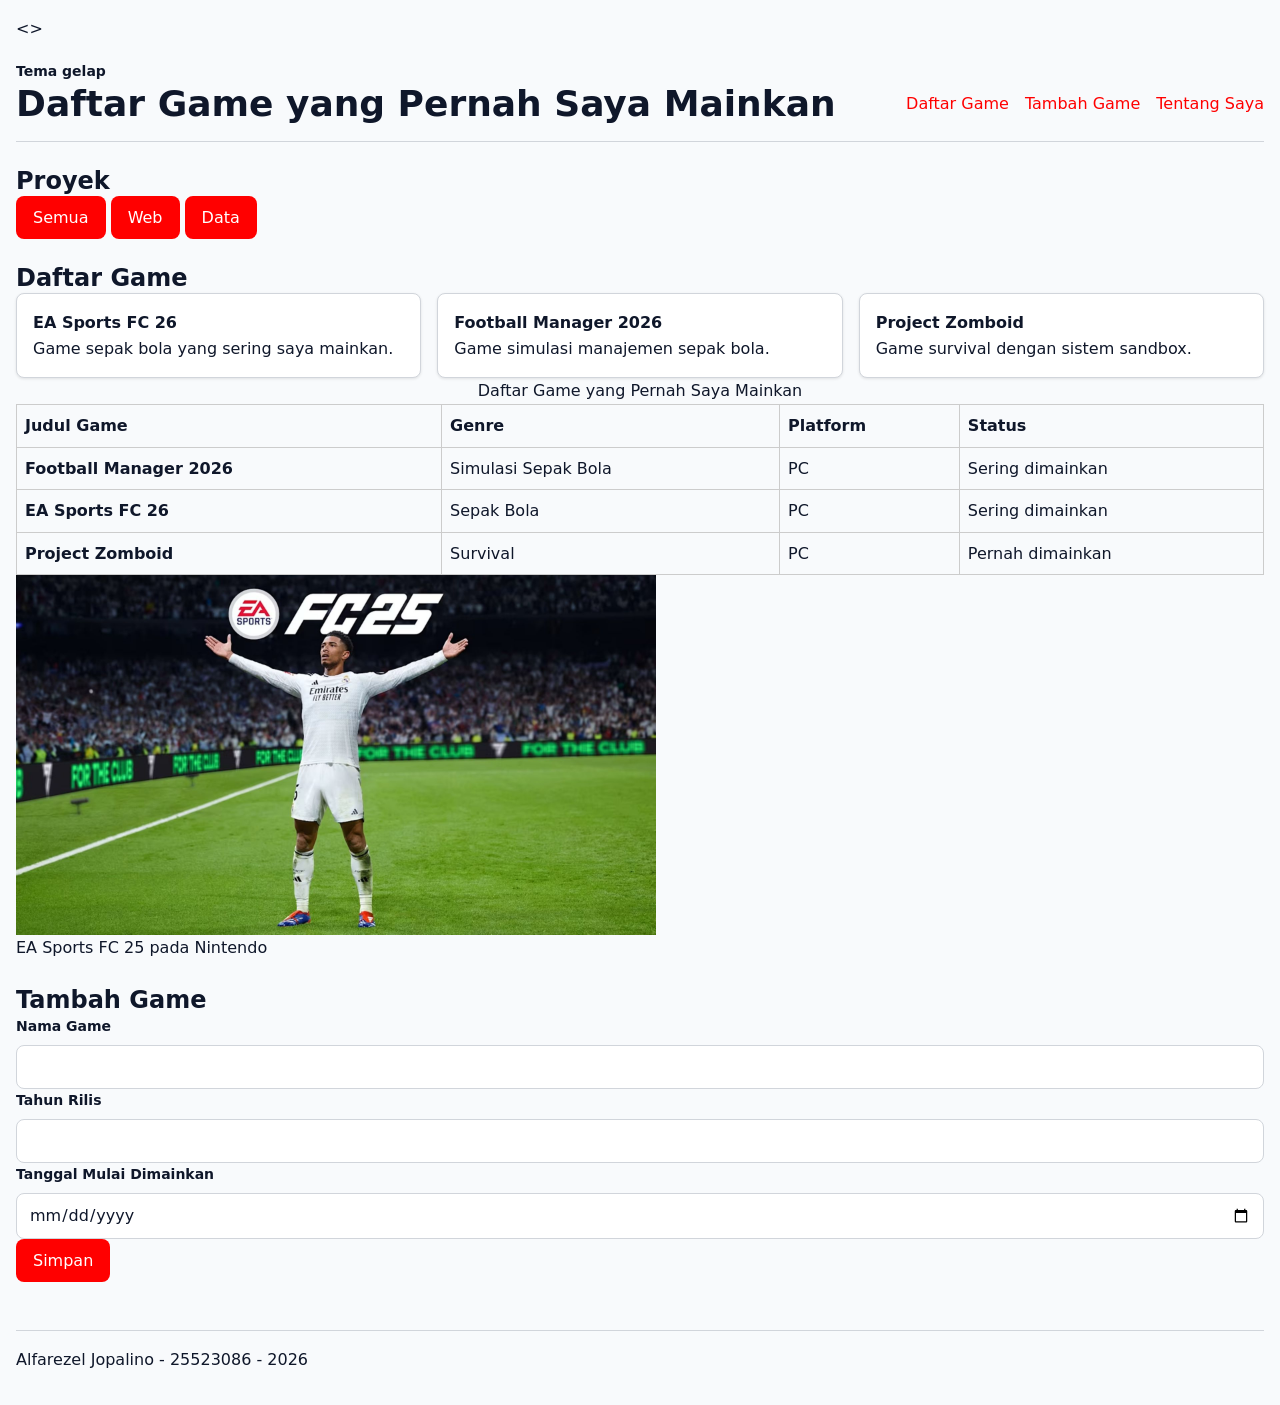
<file: worksheet-p10/profil.html>
<!DOCTYPE html>
<!--
  KERANGKA AWAL — Halaman Profil Saya
  PABW 2026/2027 · Pertemuan 3

  Cara pakai:
  1. Salin berkas ini, ganti nama menjadi profil.html
  2. Ganti setiap tulisan TODO dengan isi milik Anda SENDIRI
  3. Simpan, lalu buka di peramban (F5 untuk memuat ulang)
  4. Kerjakan berurutan mengikuti Lembar B, C, D, dan E pada worksheet

  Jangan menghapus komentar TODO sebelum bagian itu Anda kerjakan —
  komentar itu adalah daftar periksa Anda sendiri.
-->
<html lang="id">
<head>
  <meta charset="utf-8">
  <meta name="viewport" content="width=device-width, initial-scale=1.0">
  <title>Daftar Game yang Pernah Saya Mainkan</title>

    <link rel="stylesheet" href="tokens.css">
    <link rel="stylesheet" href="base.css">
    <link rel="stylesheet" href="layout.css">
    <link rel="stylesheet" href="komponen.css">
    <link rel="stylesheet" href="tema.css">
    <link rel="stylesheet" href="responsif.css">
</head>
<>

    <header>

        <input type="checkbox" id="tema" class="pengalih-tema">
        <label for="tema" class="tombol-tema">Tema gelap</label>
        
        <div class="header-baris">
            <h1>Daftar Game yang Pernah Saya Mainkan</h1>

            <nav aria-label="Navigasi utama">
                <ul>
                    <li><a href="#bagian-1">Daftar Game</a></li>
                    <li><a href="#bagian-2">Tambah Game</a></li>
                    <li><a href="#tentang-saya">Tentang Saya</a></li>
                </ul>
            </nav>
        </div>
    </header>

    <main>

        <section>
            <h2>Proyek</h2>

            <div id="filter">
                <button data-kategori="semua" class="aktif">Semua</button>
                <button data-kategori="web">Web</button>
                <button data-kategori="data">Data</button>
            </div>

            <ul id="daftar"></ul>

            <p id="pesan-kosong" hidden>
                Tidak ada proyek pada kategori itu.
            </p>
        </section>

        <section id="bagian-1">
            <h2>Daftar Game</h2>

            <div class="katalog">

                <article class="kartu sorotan">
                    <h3>EA Sports FC 26</h3>
                    <p>Game sepak bola yang sering saya mainkan.</p>
                </article>

                <article class="kartu sorotan">
                    <h3>Football Manager 2026</h3>
                    <p>Game simulasi manajemen sepak bola.</p>
                </article>

                <article class="kartu sorotan">
                    <h3>Project Zomboid</h3>
                    <p>Game survival dengan sistem sandbox.</p>
                </article>

            </div>

            <table>
                <caption>Daftar Game yang Pernah Saya Mainkan</caption>

                <thead>
                    <tr>
                        <th scope="col">Judul Game</th>
                        <th scope="col">Genre</th>
                        <th scope="col">Platform</th>
                        <th scope="col">Status</th>
                    </tr>
                </thead>

                <tbody>
                    <tr>
                        <th scope="row">Football Manager 2026</th>
                        <td>Simulasi Sepak Bola</td>
                        <td>PC</td>
                        <td>Sering dimainkan</td>
                    </tr>

                    <tr>
                        <th scope="row">EA Sports FC 26</th>
                        <td>Sepak Bola</td>
                        <td>PC</td>
                        <td>Sering dimainkan</td>
                    </tr>

                    <tr>
                        <th scope="row">Project Zomboid</th>
                        <td>Survival</td>
                        <td>PC</td>
                        <td>Pernah dimainkan</td>
                    </tr>
                </tbody>
            </table>

            <figure>
                <img
                    src="./eafc-25-nintendo-screenshots-1.jpg"
                    alt="Tampilan EA Sports FC 25 yang saya mainkan pada Nintendo"
                    width="640"
                    height="360"
                    loading="lazy">
                <figcaption>EA Sports FC 25 pada Nintendo</figcaption>
            </figure>

        </section>

        <section id="bagian-2">
            <h2>Tambah Game</h2>

            <form action="/simpan" method="post">

                    <div class="form-kolom">
                        <label for="nama-game">Nama Game</label>
                        <input type="text" id="nama-game" name="nama-game" required>
                        <p class="pesan-galat">Nama game wajib diisi.</p>
                    </div>

                    <div class="form-kolom">
                        <label for="tahun-rilis">Tahun Rilis</label>
                        <input
                            type="number"
                            id="tahun-rilis"
                            name="tahun-rilis"
                            min="2000"
                            max="2030"
                            required
                        >
                        <p class="pesan-galat">Masukkan tahun rilis antara 2000–2030.</p>
                    </div>

                    <div class="form-kolom">
                        <label for="tanggal-main">Tanggal Mulai Dimainkan</label>
                        <input
                            type="date"
                            id="tanggal-main"
                            name="tanggal-main"
                            required
                        >
                        <p class="pesan-galat">Tanggal mulai dimainkan wajib diisi.</p>
                    </div>

                    <button type="submit">Simpan</button>

            </form>
        </section>

    </main>

    <footer id="tentang-saya">
        <p>Alfarezel Jopalino - 25523086 - 2026</p>
    </footer>

    <script type="module" src="js/app.js"></script>
    <script type="module" src="js/dom.js"></script>
</body>
</html>
</file>
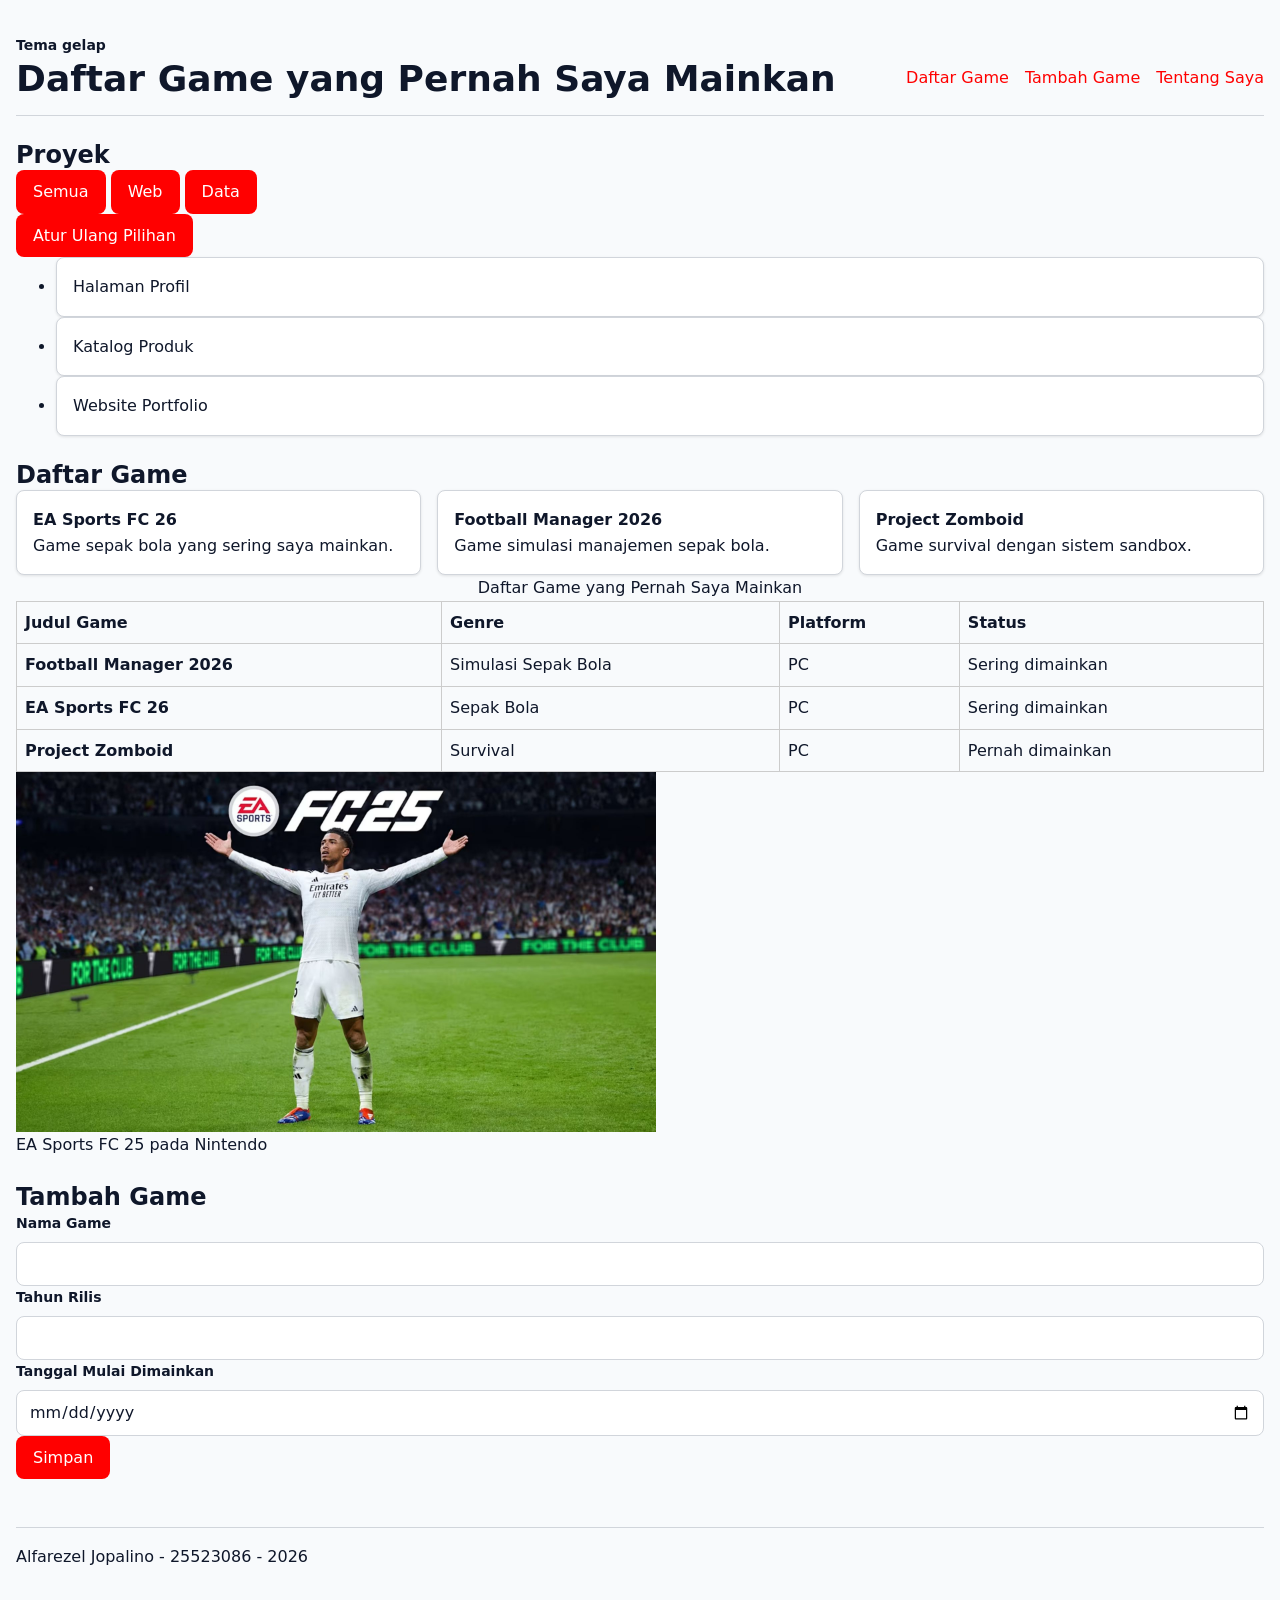
<file: worksheet-p11/profil.html>
<!DOCTYPE html>
<!--
  KERANGKA AWAL — Halaman Profil Saya
  PABW 2026/2027 · Pertemuan 3

  Cara pakai:
  1. Salin berkas ini, ganti nama menjadi profil.html
  2. Ganti setiap tulisan TODO dengan isi milik Anda SENDIRI
  3. Simpan, lalu buka di peramban (F5 untuk memuat ulang)
  4. Kerjakan berurutan mengikuti Lembar B, C, D, dan E pada worksheet

  Jangan menghapus komentar TODO sebelum bagian itu Anda kerjakan —
  komentar itu adalah daftar periksa Anda sendiri.
-->
<html lang="id">
<head>
  <meta charset="utf-8">
  <meta name="viewport" content="width=device-width, initial-scale=1.0">
  <title>Daftar Game yang Pernah Saya Mainkan</title>

    <link rel="stylesheet" href="tokens.css">
    <link rel="stylesheet" href="base.css">
    <link rel="stylesheet" href="layout.css">
    <link rel="stylesheet" href="komponen.css">
    <link rel="stylesheet" href="tema.css">
    <link rel="stylesheet" href="responsif.css">
</head>
<body>

    <header>

        <input type="checkbox" id="tema" class="pengalih-tema">
        <label for="tema" class="tombol-tema">Tema gelap</label>
        
        <div class="header-baris">
            <h1>Daftar Game yang Pernah Saya Mainkan</h1>

            <nav aria-label="Navigasi utama">
                <ul>
                    <li><a href="#bagian-1">Daftar Game</a></li>
                    <li><a href="#bagian-2">Tambah Game</a></li>
                    <li><a href="#tentang-saya">Tentang Saya</a></li>
                </ul>
            </nav>
        </div>
    </header>

    <main>

        <section>
            <h2>Proyek</h2>

            <div id="filter">
                <button data-kategori="semua" class="aktif">Semua</button>
                <button data-kategori="web">Web</button>
                <button data-kategori="data">Data</button>
            </div>

            <button id="reset-pilihan" type="button">
              Atur Ulang Pilihan
            </button>

            <ul id="daftar"></ul>

            <p id="pesan-kosong" hidden>
                Tidak ada proyek pada kategori itu.
            </p>
        </section>

        <section id="bagian-1">
            <h2>Daftar Game</h2>

            <div class="katalog">

                <article class="kartu sorotan">
                    <h3>EA Sports FC 26</h3>
                    <p>Game sepak bola yang sering saya mainkan.</p>
                </article>

                <article class="kartu sorotan">
                    <h3>Football Manager 2026</h3>
                    <p>Game simulasi manajemen sepak bola.</p>
                </article>

                <article class="kartu sorotan">
                    <h3>Project Zomboid</h3>
                    <p>Game survival dengan sistem sandbox.</p>
                </article>

            </div>

            <table>
                <caption>Daftar Game yang Pernah Saya Mainkan</caption>

                <thead>
                    <tr>
                        <th scope="col">Judul Game</th>
                        <th scope="col">Genre</th>
                        <th scope="col">Platform</th>
                        <th scope="col">Status</th>
                    </tr>
                </thead>

                <tbody>
                    <tr>
                        <th scope="row">Football Manager 2026</th>
                        <td>Simulasi Sepak Bola</td>
                        <td>PC</td>
                        <td>Sering dimainkan</td>
                    </tr>

                    <tr>
                        <th scope="row">EA Sports FC 26</th>
                        <td>Sepak Bola</td>
                        <td>PC</td>
                        <td>Sering dimainkan</td>
                    </tr>

                    <tr>
                        <th scope="row">Project Zomboid</th>
                        <td>Survival</td>
                        <td>PC</td>
                        <td>Pernah dimainkan</td>
                    </tr>
                </tbody>
            </table>

            <figure>
                <img
                    src="./eafc-25-nintendo-screenshots-1.jpg"
                    alt="Tampilan EA Sports FC 25 yang saya mainkan pada Nintendo"
                    width="640"
                    height="360"
                    loading="lazy">
                <figcaption>EA Sports FC 25 pada Nintendo</figcaption>
            </figure>

        </section>

        <section id="bagian-2">
            <h2>Tambah Game</h2>

            <form action="/simpan" method="post">

                    <div class="form-kolom">
                        <label for="nama-game">Nama Game</label>
                        <input type="text" id="nama-game" name="nama-game" required>
                        <p class="pesan-galat">Nama game wajib diisi.</p>
                    </div>

                    <div class="form-kolom">
                        <label for="tahun-rilis">Tahun Rilis</label>
                        <input
                            type="number"
                            id="tahun-rilis"
                            name="tahun-rilis"
                            min="2000"
                            max="2030"
                            required
                        >
                        <p class="pesan-galat">Masukkan tahun rilis antara 2000–2030.</p>
                    </div>

                    <div class="form-kolom">
                        <label for="tanggal-main">Tanggal Mulai Dimainkan</label>
                        <input
                            type="date"
                            id="tanggal-main"
                            name="tanggal-main"
                            required
                        >
                        <p class="pesan-galat">Tanggal mulai dimainkan wajib diisi.</p>
                    </div>

                    <button type="submit">Simpan</button>

            </form>
        </section>

    </main>

    <footer id="tentang-saya">
        <p>Alfarezel Jopalino - 25523086 - 2026</p>
    </footer>

    <script type="module" src="js/app.js"></script>
</body>
</html>
</file>
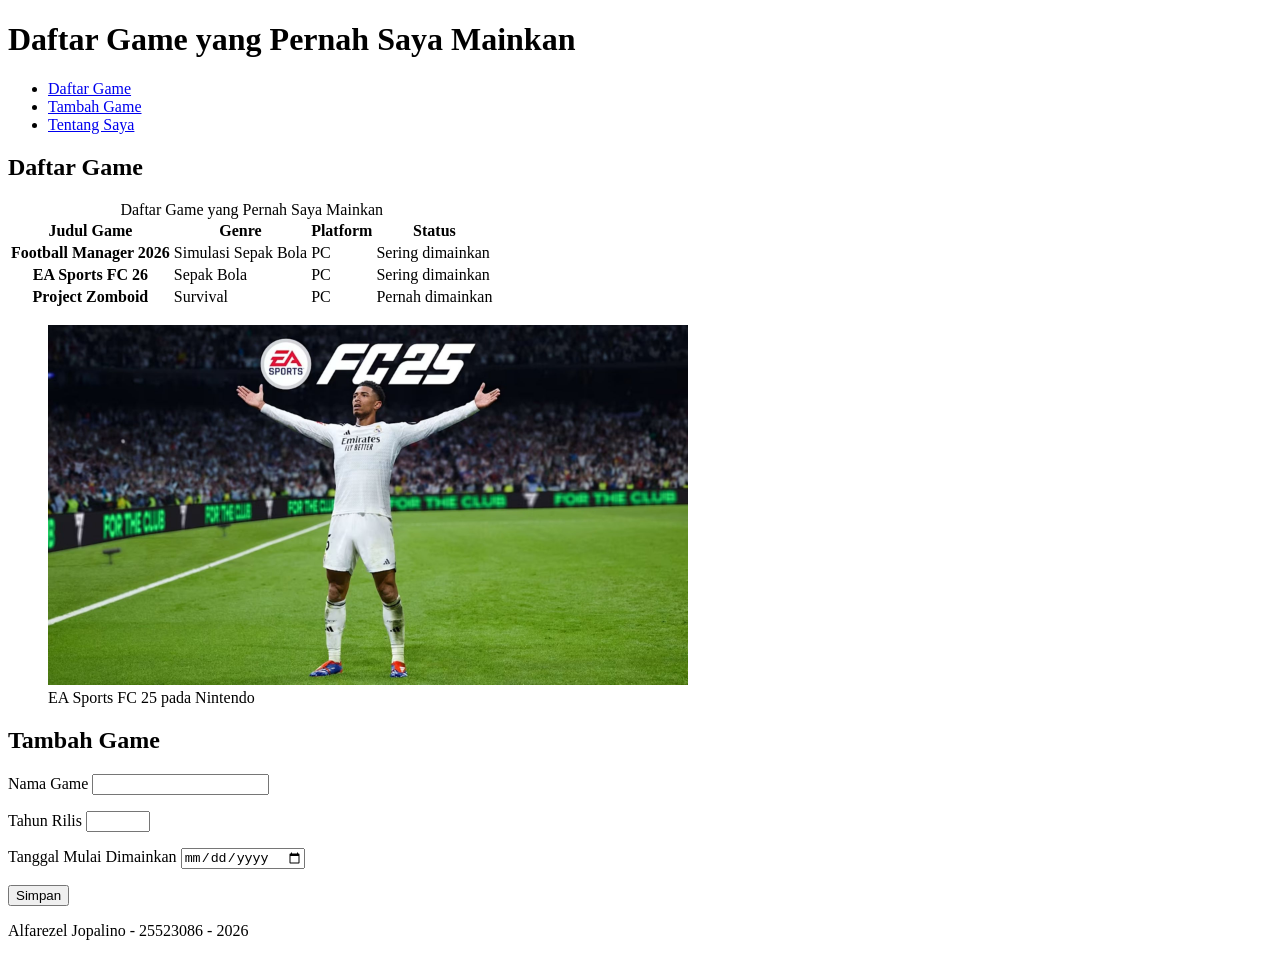
<file: worksheet-p3/profil.html>
<!DOCTYPE html>
<!--
  KERANGKA AWAL — Halaman Profil Saya
  PABW 2026/2027 · Pertemuan 3

  Cara pakai:
  1. Salin berkas ini, ganti nama menjadi profil.html
  2. Ganti setiap tulisan TODO dengan isi milik Anda SENDIRI
  3. Simpan, lalu buka di peramban (F5 untuk memuat ulang)
  4. Kerjakan berurutan mengikuti Lembar B, C, D, dan E pada worksheet

  Jangan menghapus komentar TODO sebelum bagian itu Anda kerjakan —
  komentar itu adalah daftar periksa Anda sendiri.
-->
<html lang="id">
<head>
  <meta charset="utf-8">
  <meta name="viewport" content="width=device-width, initial-scale=1.0">
  <title>Daftar Game yang Pernah Saya Mainkan</title>
</head>
<body>

    <header>
        <h1>Daftar Game yang Pernah Saya Mainkan</h1>

        <nav aria-label="Navigasi utama">
            <ul>
                <li><a href="#bagian-1">Daftar Game</a></li>
                <li><a href="#bagian-2">Tambah Game</a></li>
                <li><a href="#tentang-saya">Tentang Saya</a></li>
            </ul>
        </nav>
    </header>

    <main>

        <section id="bagian-1">
            <h2>Daftar Game</h2>

            <table>
    <caption>Daftar Game yang Pernah Saya Mainkan</caption>

    <thead>
        <tr>
            <th scope="col">Judul Game</th>
            <th scope="col">Genre</th>
            <th scope="col">Platform</th>
            <th scope="col">Status</th>
        </tr>
    </thead>

    <tbody>
        <tr>
            <th scope="row">Football Manager 2026</th>
            <td>Simulasi Sepak Bola</td>
            <td>PC</td>
            <td>Sering dimainkan</td>
        </tr>

        <tr>
            <th scope="row">EA Sports FC 26</th>
            <td>Sepak Bola</td>
            <td>PC</td>
            <td>Sering dimainkan</td>
        </tr>

        <tr>
            <th scope="row">Project Zomboid</th>
            <td>Survival</td>
            <td>PC</td>
            <td>Pernah dimainkan</td>
        </tr>
    </tbody>
</table>

<figure>
    <img
        src="./eafc-25-nintendo-screenshots-1.jpg"
        alt="Tampilan EA Sports FC 25 yang saya mainkan pada Nintendo"
        width="640"
        height="360"
        loading="lazy">
    <figcaption>EA Sports FC 25 pada Nintendo</figcaption>
</figure>

</section>

        <section id="bagian-2">
            <h2>Tambah Game</h2>

            <form action="/simpan" method="post">

            <p>
                <label for="nama-game">Nama Game</label>
                <input type="text" id="nama-game" name="nama-game" required>
            </p>

            <p>
                <label for="tahun-rilis">Tahun Rilis</label>
                <input type="number" id="tahun-rilis" name="tahun-rilis"
                        min="2000" max="2030" required>
            </p>

            <p>
                <label for="tanggal-main">Tanggal Mulai Dimainkan</label>
                <input type="date" id="tanggal-main" name="tanggal-main" required>
            </p>

            <button type="submit">Simpan</button>

        </form>
    </section>

    </main>

    <footer id="tentang-saya">
        <p>Alfarezel Jopalino - 25523086 - 2026</p>
    </footer>

</body>
</html>
</file>
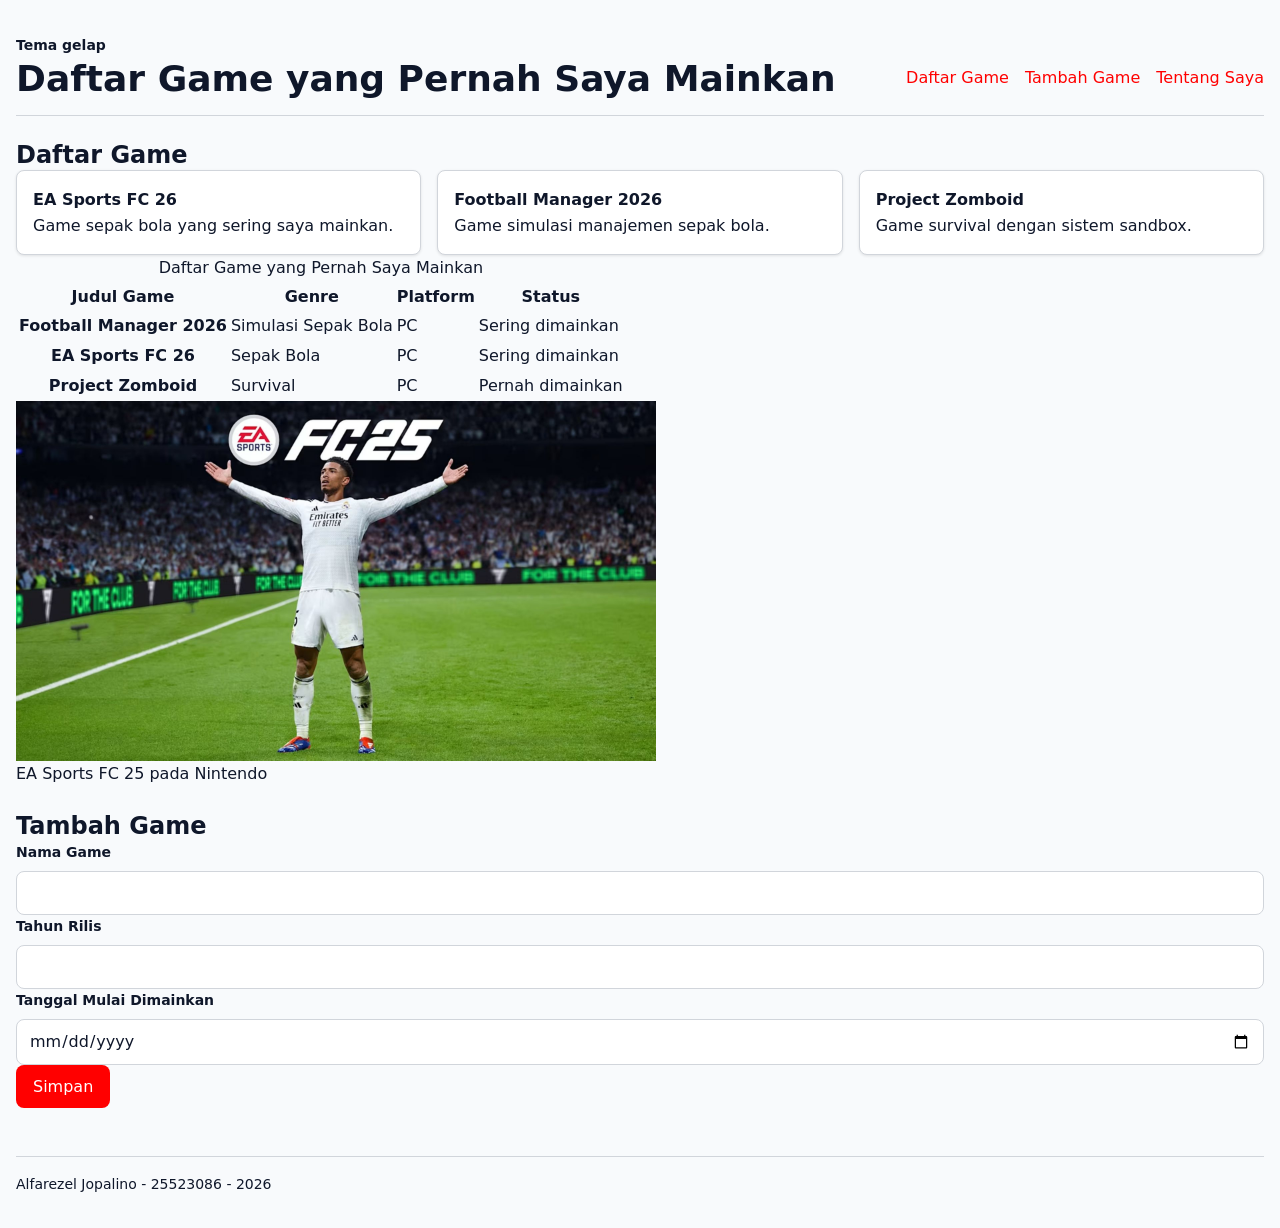
<file: worksheet-p4/profil.html>
<!DOCTYPE html>
<!--
  KERANGKA AWAL — Halaman Profil Saya
  PABW 2026/2027 · Pertemuan 3

  Cara pakai:
  1. Salin berkas ini, ganti nama menjadi profil.html
  2. Ganti setiap tulisan TODO dengan isi milik Anda SENDIRI
  3. Simpan, lalu buka di peramban (F5 untuk memuat ulang)
  4. Kerjakan berurutan mengikuti Lembar B, C, D, dan E pada worksheet

  Jangan menghapus komentar TODO sebelum bagian itu Anda kerjakan —
  komentar itu adalah daftar periksa Anda sendiri.
-->
<html lang="id">
<head>
  <meta charset="utf-8">
  <meta name="viewport" content="width=device-width, initial-scale=1.0">
  <title>Daftar Game yang Pernah Saya Mainkan</title>

    <link rel="stylesheet" href="tokens.css">
    <link rel="stylesheet" href="base.css">
    <link rel="stylesheet" href="layout.css">
    <link rel="stylesheet" href="komponen.css">
    <link rel="stylesheet" href="tema.css">
</head>
<body>

    <header>

        <input type="checkbox" id="tema" class="pengalih-tema">
        <label for="tema" class="tombol-tema">Tema gelap</label>
        
        <div class="header-baris">
            <h1>Daftar Game yang Pernah Saya Mainkan</h1>

            <nav aria-label="Navigasi utama">
                <ul>
                    <li><a href="#bagian-1">Daftar Game</a></li>
                    <li><a href="#bagian-2">Tambah Game</a></li>
                    <li><a href="#tentang-saya">Tentang Saya</a></li>
                </ul>
            </nav>
        </div>
    </header>

    <main>

        <section id="bagian-1">
            <h2>Daftar Game</h2>

            <div class="katalog">

                <article class="kartu">
                    <h3>EA Sports FC 26</h3>
                    <p>Game sepak bola yang sering saya mainkan.</p>
                </article>

                <article class="kartu">
                    <h3>Football Manager 2026</h3>
                    <p>Game simulasi manajemen sepak bola.</p>
                </article>

                <article class="kartu">
                    <h3>Project Zomboid</h3>
                    <p>Game survival dengan sistem sandbox.</p>
                </article>

            </div>

            <table>
                <caption>Daftar Game yang Pernah Saya Mainkan</caption>

                <thead>
                    <tr>
                        <th scope="col">Judul Game</th>
                        <th scope="col">Genre</th>
                        <th scope="col">Platform</th>
                        <th scope="col">Status</th>
                    </tr>
                </thead>

                <tbody>
                    <tr>
                        <th scope="row">Football Manager 2026</th>
                        <td>Simulasi Sepak Bola</td>
                        <td>PC</td>
                        <td>Sering dimainkan</td>
                    </tr>

                    <tr>
                        <th scope="row">EA Sports FC 26</th>
                        <td>Sepak Bola</td>
                        <td>PC</td>
                        <td>Sering dimainkan</td>
                    </tr>

                    <tr>
                        <th scope="row">Project Zomboid</th>
                        <td>Survival</td>
                        <td>PC</td>
                        <td>Pernah dimainkan</td>
                    </tr>
                </tbody>
            </table>

            <figure>
                <img
                    src="./eafc-25-nintendo-screenshots-1.jpg"
                    alt="Tampilan EA Sports FC 25 yang saya mainkan pada Nintendo"
                    width="640"
                    height="360"
                    loading="lazy">
                <figcaption>EA Sports FC 25 pada Nintendo</figcaption>
            </figure>

        </section>

        <section id="bagian-2">
            <h2>Tambah Game</h2>

            <form action="/simpan" method="post">

                    <div class="form-kolom">
                        <label for="nama-game">Nama Game</label>
                        <input type="text" id="nama-game" name="nama-game" required>
                        <p class="pesan-galat">Nama game wajib diisi.</p>
                    </div>

                    <div class="form-kolom">
                        <label for="tahun-rilis">Tahun Rilis</label>
                        <input
                            type="number"
                            id="tahun-rilis"
                            name="tahun-rilis"
                            min="2000"
                             max="2030"
                            required
                        >
                        <p class="pesan-galat">Masukkan tahun rilis antara 2000–2030.</p>
                    </div>

                    <div class="form-kolom">
                        <label for="tanggal-main">Tanggal Mulai Dimainkan</label>
                        <input
                            type="date"
                            id="tanggal-main"
                            name="tanggal-main"
                            required
                        >
                        <p class="pesan-galat">Tanggal mulai dimainkan wajib diisi.</p>
                    </div>

                    <button type="submit">Simpan</button>

            </form>
        </section>

    </main>

    <footer id="tentang-saya">
        <p>Alfarezel Jopalino - 25523086 - 2026</p>
    </footer>

</body>
</html>
</file>
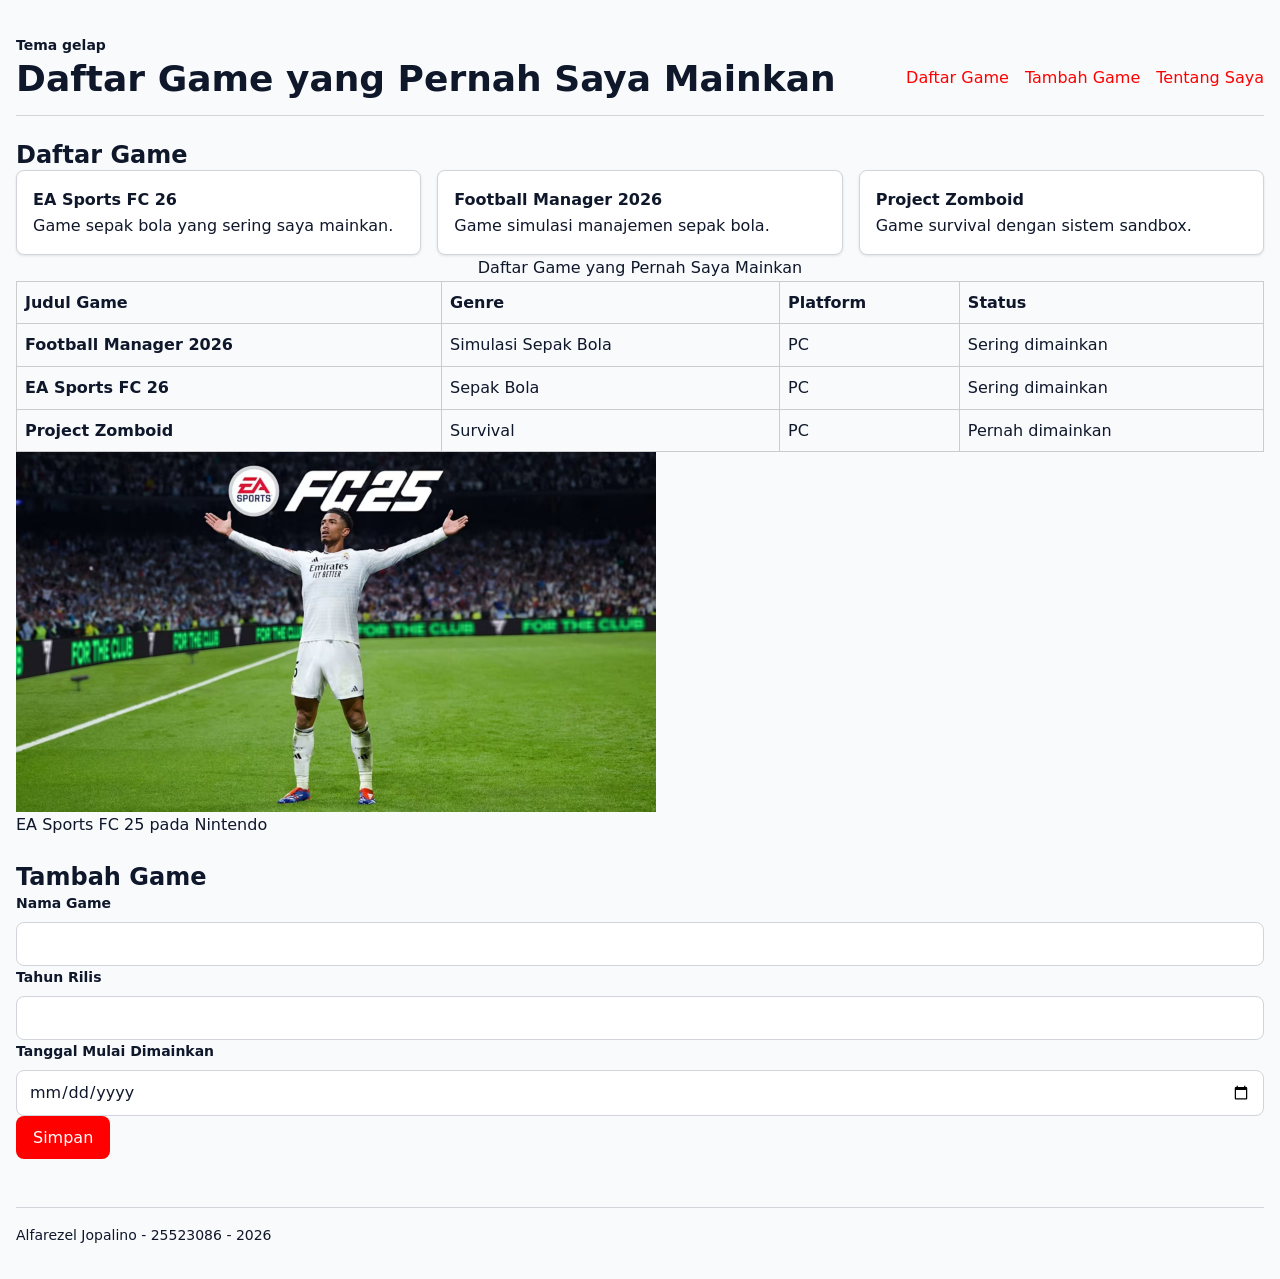
<file: worksheet-p5/profil.html>
<!DOCTYPE html>
<!--
  KERANGKA AWAL — Halaman Profil Saya
  PABW 2026/2027 · Pertemuan 3

  Cara pakai:
  1. Salin berkas ini, ganti nama menjadi profil.html
  2. Ganti setiap tulisan TODO dengan isi milik Anda SENDIRI
  3. Simpan, lalu buka di peramban (F5 untuk memuat ulang)
  4. Kerjakan berurutan mengikuti Lembar B, C, D, dan E pada worksheet

  Jangan menghapus komentar TODO sebelum bagian itu Anda kerjakan —
  komentar itu adalah daftar periksa Anda sendiri.
-->
<html lang="id">
<head>
  <meta charset="utf-8">
  <meta name="viewport" content="width=device-width, initial-scale=1.0">
  <title>Daftar Game yang Pernah Saya Mainkan</title>

    <link rel="stylesheet" href="tokens.css">
    <link rel="stylesheet" href="base.css">
    <link rel="stylesheet" href="layout.css">
    <link rel="stylesheet" href="komponen.css">
    <link rel="stylesheet" href="tema.css">
</head>
<body>

    <header>

        <input type="checkbox" id="tema" class="pengalih-tema">
        <label for="tema" class="tombol-tema">Tema gelap</label>
        
        <div class="header-baris">
            <h1>Daftar Game yang Pernah Saya Mainkan</h1>

            <nav aria-label="Navigasi utama">
                <ul>
                    <li><a href="#bagian-1">Daftar Game</a></li>
                    <li><a href="#bagian-2">Tambah Game</a></li>
                    <li><a href="#tentang-saya">Tentang Saya</a></li>
                </ul>
            </nav>
        </div>
    </header>

    <main>

        <section id="bagian-1">
            <h2>Daftar Game</h2>

            <div class="katalog">

                <article class="kartu sorotan">
                    <h3>EA Sports FC 26</h3>
                    <p>Game sepak bola yang sering saya mainkan.</p>
                </article>

                <article class="kartu sorotan">
                    <h3>Football Manager 2026</h3>
                    <p>Game simulasi manajemen sepak bola.</p>
                </article>

                <article class="kartu sorotan">
                    <h3>Project Zomboid</h3>
                    <p>Game survival dengan sistem sandbox.</p>
                </article>

            </div>

            <table>
                <caption>Daftar Game yang Pernah Saya Mainkan</caption>

                <thead>
                    <tr>
                        <th scope="col">Judul Game</th>
                        <th scope="col">Genre</th>
                        <th scope="col">Platform</th>
                        <th scope="col">Status</th>
                    </tr>
                </thead>

                <tbody>
                    <tr>
                        <th scope="row">Football Manager 2026</th>
                        <td>Simulasi Sepak Bola</td>
                        <td>PC</td>
                        <td>Sering dimainkan</td>
                    </tr>

                    <tr>
                        <th scope="row">EA Sports FC 26</th>
                        <td>Sepak Bola</td>
                        <td>PC</td>
                        <td>Sering dimainkan</td>
                    </tr>

                    <tr>
                        <th scope="row">Project Zomboid</th>
                        <td>Survival</td>
                        <td>PC</td>
                        <td>Pernah dimainkan</td>
                    </tr>
                </tbody>
            </table>

            <figure>
                <img
                    src="./eafc-25-nintendo-screenshots-1.jpg"
                    alt="Tampilan EA Sports FC 25 yang saya mainkan pada Nintendo"
                    width="640"
                    height="360"
                    loading="lazy">
                <figcaption>EA Sports FC 25 pada Nintendo</figcaption>
            </figure>

        </section>

        <section id="bagian-2">
            <h2>Tambah Game</h2>

            <form action="/simpan" method="post">

                    <div class="form-kolom">
                        <label for="nama-game">Nama Game</label>
                        <input type="text" id="nama-game" name="nama-game" required>
                        <p class="pesan-galat">Nama game wajib diisi.</p>
                    </div>

                    <div class="form-kolom">
                        <label for="tahun-rilis">Tahun Rilis</label>
                        <input
                            type="number"
                            id="tahun-rilis"
                            name="tahun-rilis"
                            min="2000"
                             max="2030"
                            required
                        >
                        <p class="pesan-galat">Masukkan tahun rilis antara 2000–2030.</p>
                    </div>

                    <div class="form-kolom">
                        <label for="tanggal-main">Tanggal Mulai Dimainkan</label>
                        <input
                            type="date"
                            id="tanggal-main"
                            name="tanggal-main"
                            required
                        >
                        <p class="pesan-galat">Tanggal mulai dimainkan wajib diisi.</p>
                    </div>

                    <button type="submit">Simpan</button>

            </form>
        </section>

    </main>

    <footer id="tentang-saya">
        <p>Alfarezel Jopalino - 25523086 - 2026</p>
    </footer>

</body>
</html>
</file>
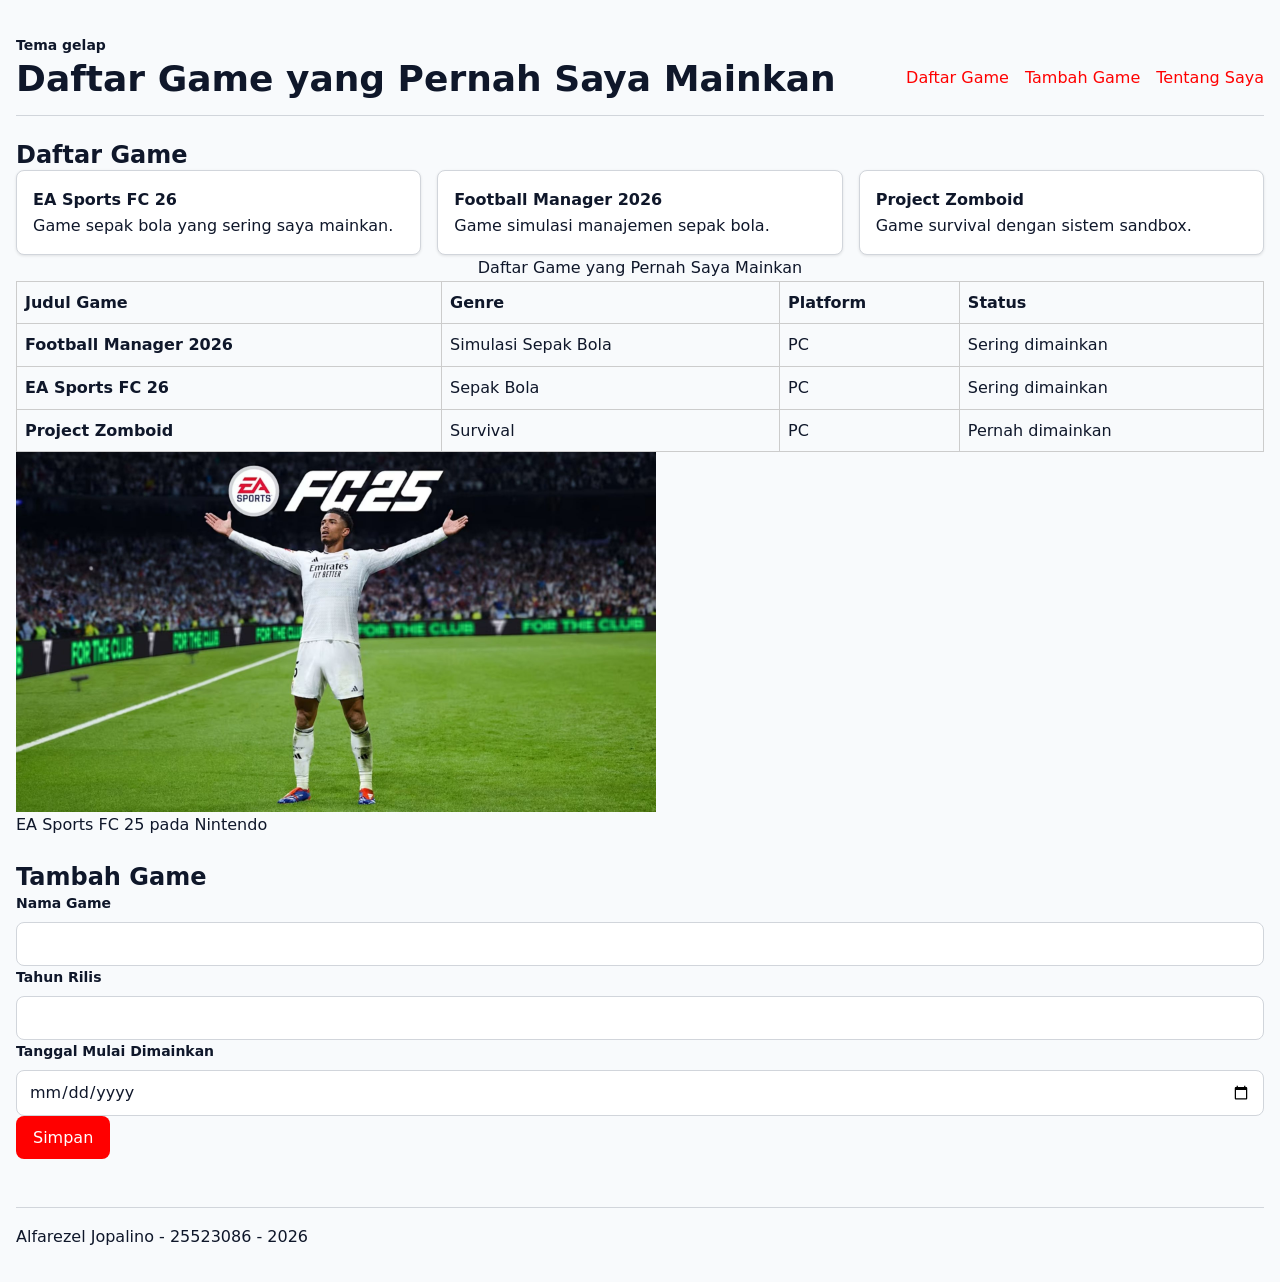
<file: worksheet-p6/profil.html>
<!DOCTYPE html>
<!--
  KERANGKA AWAL — Halaman Profil Saya
  PABW 2026/2027 · Pertemuan 3

  Cara pakai:
  1. Salin berkas ini, ganti nama menjadi profil.html
  2. Ganti setiap tulisan TODO dengan isi milik Anda SENDIRI
  3. Simpan, lalu buka di peramban (F5 untuk memuat ulang)
  4. Kerjakan berurutan mengikuti Lembar B, C, D, dan E pada worksheet

  Jangan menghapus komentar TODO sebelum bagian itu Anda kerjakan —
  komentar itu adalah daftar periksa Anda sendiri.
-->
<html lang="id">
<head>
  <meta charset="utf-8">
  <meta name="viewport" content="width=device-width, initial-scale=1.0">
  <title>Daftar Game yang Pernah Saya Mainkan</title>

    <link rel="stylesheet" href="tokens.css">
    <link rel="stylesheet" href="base.css">
    <link rel="stylesheet" href="layout.css">
    <link rel="stylesheet" href="komponen.css">
    <link rel="stylesheet" href="tema.css">
    <link rel="stylesheet" href="responsif.css">
</head>
<body>

    <header>

        <input type="checkbox" id="tema" class="pengalih-tema">
        <label for="tema" class="tombol-tema">Tema gelap</label>
        
        <div class="header-baris">
            <h1>Daftar Game yang Pernah Saya Mainkan</h1>

            <nav aria-label="Navigasi utama">
                <ul>
                    <li><a href="#bagian-1">Daftar Game</a></li>
                    <li><a href="#bagian-2">Tambah Game</a></li>
                    <li><a href="#tentang-saya">Tentang Saya</a></li>
                </ul>
            </nav>
        </div>
    </header>

    <main>

        <section id="bagian-1">
            <h2>Daftar Game</h2>

            <div class="katalog">

                <article class="kartu sorotan">
                    <h3>EA Sports FC 26</h3>
                    <p>Game sepak bola yang sering saya mainkan.</p>
                </article>

                <article class="kartu sorotan">
                    <h3>Football Manager 2026</h3>
                    <p>Game simulasi manajemen sepak bola.</p>
                </article>

                <article class="kartu sorotan">
                    <h3>Project Zomboid</h3>
                    <p>Game survival dengan sistem sandbox.</p>
                </article>

            </div>

            <table>
                <caption>Daftar Game yang Pernah Saya Mainkan</caption>

                <thead>
                    <tr>
                        <th scope="col">Judul Game</th>
                        <th scope="col">Genre</th>
                        <th scope="col">Platform</th>
                        <th scope="col">Status</th>
                    </tr>
                </thead>

                <tbody>
                    <tr>
                        <th scope="row">Football Manager 2026</th>
                        <td>Simulasi Sepak Bola</td>
                        <td>PC</td>
                        <td>Sering dimainkan</td>
                    </tr>

                    <tr>
                        <th scope="row">EA Sports FC 26</th>
                        <td>Sepak Bola</td>
                        <td>PC</td>
                        <td>Sering dimainkan</td>
                    </tr>

                    <tr>
                        <th scope="row">Project Zomboid</th>
                        <td>Survival</td>
                        <td>PC</td>
                        <td>Pernah dimainkan</td>
                    </tr>
                </tbody>
            </table>

            <figure>
                <img
                    src="./eafc-25-nintendo-screenshots-1.jpg"
                    alt="Tampilan EA Sports FC 25 yang saya mainkan pada Nintendo"
                    width="640"
                    height="360"
                    loading="lazy">
                <figcaption>EA Sports FC 25 pada Nintendo</figcaption>
            </figure>

        </section>

        <section id="bagian-2">
            <h2>Tambah Game</h2>

            <form action="/simpan" method="post">

                    <div class="form-kolom">
                        <label for="nama-game">Nama Game</label>
                        <input type="text" id="nama-game" name="nama-game" required>
                        <p class="pesan-galat">Nama game wajib diisi.</p>
                    </div>

                    <div class="form-kolom">
                        <label for="tahun-rilis">Tahun Rilis</label>
                        <input
                            type="number"
                            id="tahun-rilis"
                            name="tahun-rilis"
                            min="2000"
                             max="2030"
                            required
                        >
                        <p class="pesan-galat">Masukkan tahun rilis antara 2000–2030.</p>
                    </div>

                    <div class="form-kolom">
                        <label for="tanggal-main">Tanggal Mulai Dimainkan</label>
                        <input
                            type="date"
                            id="tanggal-main"
                            name="tanggal-main"
                            required
                        >
                        <p class="pesan-galat">Tanggal mulai dimainkan wajib diisi.</p>
                    </div>

                    <button type="submit">Simpan</button>

            </form>
        </section>

    </main>

    <footer id="tentang-saya">
        <p>Alfarezel Jopalino - 25523086 - 2026</p>
    </footer>

</body>
</html>
</file>
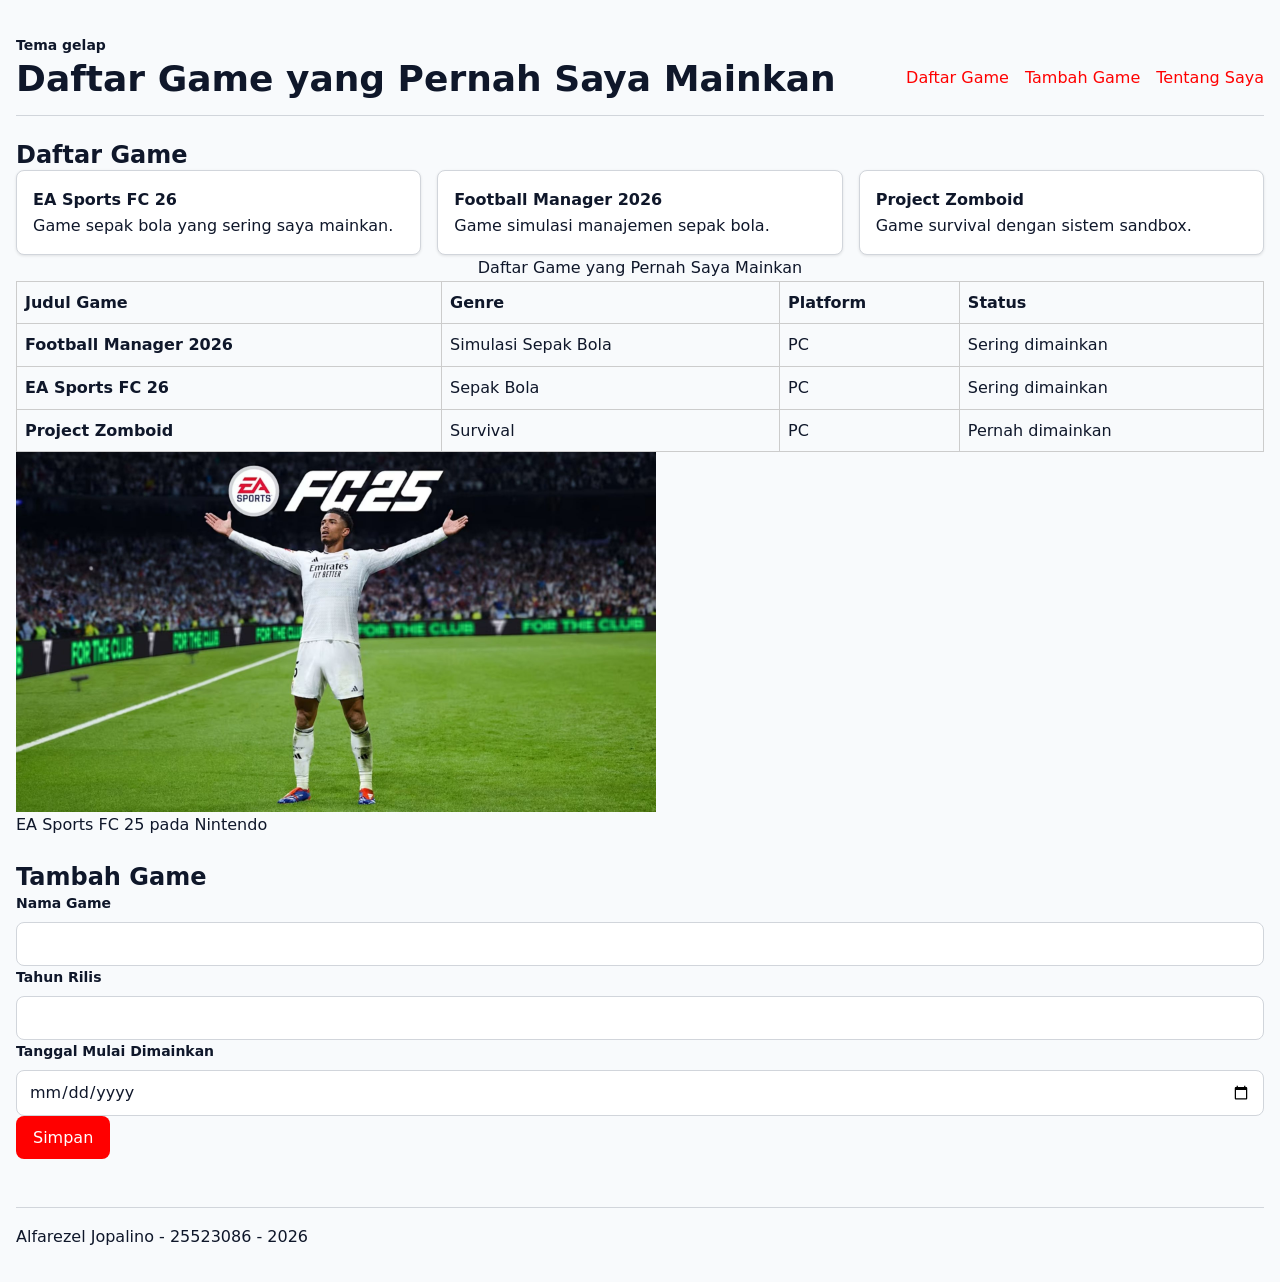
<file: worksheet-p8/profil.html>
<!DOCTYPE html>
<!--
  KERANGKA AWAL — Halaman Profil Saya
  PABW 2026/2027 · Pertemuan 3

  Cara pakai:
  1. Salin berkas ini, ganti nama menjadi profil.html
  2. Ganti setiap tulisan TODO dengan isi milik Anda SENDIRI
  3. Simpan, lalu buka di peramban (F5 untuk memuat ulang)
  4. Kerjakan berurutan mengikuti Lembar B, C, D, dan E pada worksheet

  Jangan menghapus komentar TODO sebelum bagian itu Anda kerjakan —
  komentar itu adalah daftar periksa Anda sendiri.
-->
<html lang="id">
<head>
  <meta charset="utf-8">
  <meta name="viewport" content="width=device-width, initial-scale=1.0">
  <title>Daftar Game yang Pernah Saya Mainkan</title>

    <link rel="stylesheet" href="tokens.css">
    <link rel="stylesheet" href="base.css">
    <link rel="stylesheet" href="layout.css">
    <link rel="stylesheet" href="komponen.css">
    <link rel="stylesheet" href="tema.css">
    <link rel="stylesheet" href="responsif.css">
</head>
<body>

    <header>

        <input type="checkbox" id="tema" class="pengalih-tema">
        <label for="tema" class="tombol-tema">Tema gelap</label>
        
        <div class="header-baris">
            <h1>Daftar Game yang Pernah Saya Mainkan</h1>

            <nav aria-label="Navigasi utama">
                <ul>
                    <li><a href="#bagian-1">Daftar Game</a></li>
                    <li><a href="#bagian-2">Tambah Game</a></li>
                    <li><a href="#tentang-saya">Tentang Saya</a></li>
                </ul>
            </nav>
        </div>
    </header>

    <main>

        <section id="bagian-1">
            <h2>Daftar Game</h2>

            <div class="katalog">

                <article class="kartu sorotan">
                    <h3>EA Sports FC 26</h3>
                    <p>Game sepak bola yang sering saya mainkan.</p>
                </article>

                <article class="kartu sorotan">
                    <h3>Football Manager 2026</h3>
                    <p>Game simulasi manajemen sepak bola.</p>
                </article>

                <article class="kartu sorotan">
                    <h3>Project Zomboid</h3>
                    <p>Game survival dengan sistem sandbox.</p>
                </article>

            </div>

            <table>
                <caption>Daftar Game yang Pernah Saya Mainkan</caption>

                <thead>
                    <tr>
                        <th scope="col">Judul Game</th>
                        <th scope="col">Genre</th>
                        <th scope="col">Platform</th>
                        <th scope="col">Status</th>
                    </tr>
                </thead>

                <tbody>
                    <tr>
                        <th scope="row">Football Manager 2026</th>
                        <td>Simulasi Sepak Bola</td>
                        <td>PC</td>
                        <td>Sering dimainkan</td>
                    </tr>

                    <tr>
                        <th scope="row">EA Sports FC 26</th>
                        <td>Sepak Bola</td>
                        <td>PC</td>
                        <td>Sering dimainkan</td>
                    </tr>

                    <tr>
                        <th scope="row">Project Zomboid</th>
                        <td>Survival</td>
                        <td>PC</td>
                        <td>Pernah dimainkan</td>
                    </tr>
                </tbody>
            </table>

            <figure>
                <img
                    src="./eafc-25-nintendo-screenshots-1.jpg"
                    alt="Tampilan EA Sports FC 25 yang saya mainkan pada Nintendo"
                    width="640"
                    height="360"
                    loading="lazy">
                <figcaption>EA Sports FC 25 pada Nintendo</figcaption>
            </figure>

        </section>

        <section id="bagian-2">
            <h2>Tambah Game</h2>

            <form action="/simpan" method="post">

                    <div class="form-kolom">
                        <label for="nama-game">Nama Game</label>
                        <input type="text" id="nama-game" name="nama-game" required>
                        <p class="pesan-galat">Nama game wajib diisi.</p>
                    </div>

                    <div class="form-kolom">
                        <label for="tahun-rilis">Tahun Rilis</label>
                        <input
                            type="number"
                            id="tahun-rilis"
                            name="tahun-rilis"
                            min="2000"
                             max="2030"
                            required
                        >
                        <p class="pesan-galat">Masukkan tahun rilis antara 2000–2030.</p>
                    </div>

                    <div class="form-kolom">
                        <label for="tanggal-main">Tanggal Mulai Dimainkan</label>
                        <input
                            type="date"
                            id="tanggal-main"
                            name="tanggal-main"
                            required
                        >
                        <p class="pesan-galat">Tanggal mulai dimainkan wajib diisi.</p>
                    </div>

                    <button type="submit">Simpan</button>

            </form>
        </section>

    </main>

    <footer id="tentang-saya">
        <p>Alfarezel Jopalino - 25523086 - 2026</p>
    </footer>

    <script type="module" src="js/app.js"></script>
</body>
</html>
</file>
<file: worksheet-p10/tokens.css>
/* LAPIS 1 — primitif */
:root {
  --blue-700: #FF0000;
  --blue-500: #2563EB;

  --gray-50: #F8FAFC;
  --gray-900: #0F172A;

  --space-1: 0.25rem;
  --space-2: 0.5rem;
  --space-3: 0.75rem;
  --space-4: 1rem;
  --space-6: 1.5rem;

  --radius-md: 0.5rem;
  --radius-full: 999px;

  --shadow-1: 0 1px 3px rgba(0, 0, 0, 0.1);

  --text-sm: 0.875rem;
  --text-md: 1rem;
  --text-xl: 1.5rem;
  --text-3xl: 2.25rem;
}

/* LAPIS 2 — semantik */
:root {
  --color-bg: var(--gray-50);
  --color-fg: var(--gray-900);
  --color-surface: #FFFFFF;
  --color-border: #D1D5DB;
  --color-primary: var(--blue-700);
  --color-danger: #B00020;
  --color-focus: var(--blue-500);

  --card-pad: var(--space-4);
  --section-gap: var(--space-6);
}
</file>
<file: worksheet-p10/base.css>
*,
*::before,
*::after {
    box-sizing: border-box;
}

* {
    margin: 0;
}

img {
    max-width: 100%;
    height: auto;
    display: block;
}

html {
    font-size: 100%;
}

body {
    font-family: system-ui, "Segoe UI", Roboto, sans-serif;
    font-size: var(--text-md);
    line-height: 1.6;
    color: var(--color-fg);
    background: var(--color-bg);
    padding: var(--space-4);
}

h1 {
    font-size: var(--text-3xl);
    line-height: 1.15;
}

h2 {
    font-size: var(--text-xl);
    line-height: 1.25;
}

h3 {
    font-size: var(--text-md);
}

main p {
    max-width: 60ch;
}
</file>
<file: worksheet-p10/layout.css>
header {
    padding-block: var(--space-4);
    border-bottom: 1px solid var(--color-border);
}

.header-baris {
    display: flex;
    align-items: center;
    justify-content: space-between;
    gap: var(--space-4);
    flex-wrap: wrap;
}

nav ul {
    display: flex;
    gap: var(--space-4);
    list-style: none;
    padding: 0;
}

nav a {
    color: var(--color-primary);
    text-decoration: none;
}

nav a:hover {
    text-decoration: underline;
}

main {
    display: flex;
    flex-direction: column;
    gap: var(--section-gap);
    padding-block: var(--space-6);
}

.katalog {
    display: flex;
    flex-wrap: wrap;
    gap: var(--space-4);
}

.kartu {
    flex: 1 1 16rem;
    background: var(--color-surface);
    border: 1px solid var(--color-border);
    border-radius: var(--radius-md);
    box-shadow: var(--shadow-1);
    padding: var(--card-pad);
}

footer {
    margin-top: var(--space-6);
    padding-block: var(--space-4);
    border-top: 1px solid var(--color-border);
    color: var(--color-fg);
    font-size: var(--text-sm);
}

.page {
  display: grid;
  grid-template-rows: auto 1fr auto;
  min-height: 100dvh;
}

.navbar {
  display: flex;
  gap: var(--space-4);
  align-items: center;
}

.isi {
  display: grid;
  grid-template-columns: 16rem 1fr;
  gap: var(--space-6);
}
</file>
<file: worksheet-p10/komponen.css>
.form-kolom {
    display: flex;
    flex-direction: column;
    gap: var(--space-2);
}

label {
    font-size: var(--text-sm);
    font-weight: 600;
}

input,
select,
textarea {
    font: inherit;
    padding: var(--space-2) var(--space-3);
    border: 1px solid var(--color-border);
    border-radius: var(--radius-md);
    background: var(--color-surface);
    color: var(--color-fg);
}

button {
    font: inherit;
    padding: var(--space-2) var(--space-4);
    border: 1px solid transparent;
    border-radius: var(--radius-md);
    background: var(--color-primary);
    color: var(--color-surface);
    cursor: pointer;
}

/* Fokus hanya terlihat ketika menggunakan keyboard */
:focus-visible {
    outline: 2px solid var(--color-focus);
    outline-offset: 2px;
}

/* Jangan menandai input sebelum pengguna berinteraksi */
input:user-invalid,
select:user-invalid,
textarea:user-invalid {
    border-color: var(--color-danger);
    border-width: 2px;
}

.pesan-galat {
    display: none;
    color: var(--color-danger);
    font-size: var(--text-sm);
}

.form-kolom:has(input:user-invalid) .pesan-galat,
.form-kolom:has(select:user-invalid) .pesan-galat,
.form-kolom:has(textarea:user-invalid) .pesan-galat {
    display: block;
}

table {
  width: 100%;
  border-collapse: collapse;
}

th,
td {
  border: 1px solid #ccc;
  padding: var(--space-2);
  text-align: left;
}

.galeri {
    .sorotan {
        grid-column: span 2;
    }
    
    .papan {
        grid-row: span 2;
    }

  display: grid;
  grid-template-columns: repeat(auto-fit, minmax(16rem, 1fr));
  gap: var(--space-4);

  display: grid;
  align-content: start;
  min-height: 14rem;
}

.kartu__kaki {
  display: flex;
  align-items: center;
  justify-content: space-between;
  gap: var(--space-2);
}

.isi {
  display: grid;
  grid-template-columns: 16rem 1fr;
  grid-template-areas:
    "sisi utama"
    "sisi bawah";
  gap: var(--space-6);
}

.sisi {
  grid-area: sisi;
}

.utama {
  grid-area: utama;
}

.bawah {
  grid-area: bawah;
}

.kartu__isi {
  min-width: 0;
}

.kartu__judul {
  overflow-wrap: anywhere;
}

.kartu {
  min-width: 0;
}
</file>
<file: worksheet-p10/tema.css>
/* Ikut pengaturan sistem: lapisan semantik saja yang diganti */
@media (prefers-color-scheme: dark) {
  :root {
    --color-bg: #0F172A;
    --color-fg: #E2E8F0;
    --color-surface: #1E293B;
    --color-border: #334155;
    --color-primary: #7DA9F7;
    --color-danger: #FF8A8A;
    --color-focus: #FFC000;
    --shadow-1: 0 1px 3px rgba(0, 0, 0, 0.45);
  }
}

.pengalih-tema {
  position: absolute;
  opacity: 0;
  pointer-events: none;
}

:root:has(#tema:checked) {
  --color-bg: #0F172A;
  --color-fg: #E2E8F0;
  --color-surface: #1E293B;
  --color-border: #334155;
  --color-primary: #7DA9F7;
  --color-danger: #FF8A8A;
  --color-focus: #FFC000;
}
</file>
<file: worksheet-p10/responsif.css>
/* dasar: berlaku di semua lebar */
.content {
  display: grid;
  grid-template-columns: 1fr;
  gap: var(--space-4);
}

.grid {
  display: grid;
  grid-template-columns: 1fr;
  gap: var(--space-4);
}

/* tablet: galeri dua kolom */
@media (min-width: 48rem) {
  .grid {
    grid-template-columns: repeat(2, 1fr);
  }
}

/* desktop: sidebar bersanding dengan konten */
@media (min-width: 60rem) {
  .content {
    grid-template-columns: 16rem 1fr;
  }

  .grid {
    grid-template-columns: repeat(3, 1fr);
  }
}

/* gambar tidak melebihi wadah */
img {
  max-width: 100%;
  height: auto;
}

/* tabel lebar dapat digulir sendiri */
.table-wrap {
  overflow-x: auto;
}

/* teks mengikuti ukuran huruf pengguna */
p {
  font-size: 1rem;
  line-height: 1.6;
}
</file>
<file: worksheet-p11/tokens.css>
/* LAPIS 1 — primitif */
:root {
  --blue-700: #FF0000;
  --blue-500: #2563EB;

  --gray-50: #F8FAFC;
  --gray-900: #0F172A;

  --space-1: 0.25rem;
  --space-2: 0.5rem;
  --space-3: 0.75rem;
  --space-4: 1rem;
  --space-6: 1.5rem;

  --radius-md: 0.5rem;
  --radius-full: 999px;

  --shadow-1: 0 1px 3px rgba(0, 0, 0, 0.1);

  --text-sm: 0.875rem;
  --text-md: 1rem;
  --text-xl: 1.5rem;
  --text-3xl: 2.25rem;
}

/* LAPIS 2 — semantik */
:root {
  --color-bg: var(--gray-50);
  --color-fg: var(--gray-900);
  --color-surface: #FFFFFF;
  --color-border: #D1D5DB;
  --color-primary: var(--blue-700);
  --color-danger: #B00020;
  --color-focus: var(--blue-500);

  --card-pad: var(--space-4);
  --section-gap: var(--space-6);
}
</file>
<file: worksheet-p11/base.css>
*,
*::before,
*::after {
    box-sizing: border-box;
}

* {
    margin: 0;
}

img {
    max-width: 100%;
    height: auto;
    display: block;
}

html {
    font-size: 100%;
}

body {
    font-family: system-ui, "Segoe UI", Roboto, sans-serif;
    font-size: var(--text-md);
    line-height: 1.6;
    color: var(--color-fg);
    background: var(--color-bg);
    padding: var(--space-4);
}

h1 {
    font-size: var(--text-3xl);
    line-height: 1.15;
}

h2 {
    font-size: var(--text-xl);
    line-height: 1.25;
}

h3 {
    font-size: var(--text-md);
}

main p {
    max-width: 60ch;
}
</file>
<file: worksheet-p11/layout.css>
header {
    padding-block: var(--space-4);
    border-bottom: 1px solid var(--color-border);
}

.header-baris {
    display: flex;
    align-items: center;
    justify-content: space-between;
    gap: var(--space-4);
    flex-wrap: wrap;
}

nav ul {
    display: flex;
    gap: var(--space-4);
    list-style: none;
    padding: 0;
}

nav a {
    color: var(--color-primary);
    text-decoration: none;
}

nav a:hover {
    text-decoration: underline;
}

main {
    display: flex;
    flex-direction: column;
    gap: var(--section-gap);
    padding-block: var(--space-6);
}

.katalog {
    display: flex;
    flex-wrap: wrap;
    gap: var(--space-4);
}

.kartu {
    flex: 1 1 16rem;
    background: var(--color-surface);
    border: 1px solid var(--color-border);
    border-radius: var(--radius-md);
    box-shadow: var(--shadow-1);
    padding: var(--card-pad);
}

footer {
    margin-top: var(--space-6);
    padding-block: var(--space-4);
    border-top: 1px solid var(--color-border);
    color: var(--color-fg);
    font-size: var(--text-sm);
}

.page {
  display: grid;
  grid-template-rows: auto 1fr auto;
  min-height: 100dvh;
}

.navbar {
  display: flex;
  gap: var(--space-4);
  align-items: center;
}

.isi {
  display: grid;
  grid-template-columns: 16rem 1fr;
  gap: var(--space-6);
}
</file>
<file: worksheet-p11/komponen.css>
.form-kolom {
    display: flex;
    flex-direction: column;
    gap: var(--space-2);
}

label {
    font-size: var(--text-sm);
    font-weight: 600;
}

input,
select,
textarea {
    font: inherit;
    padding: var(--space-2) var(--space-3);
    border: 1px solid var(--color-border);
    border-radius: var(--radius-md);
    background: var(--color-surface);
    color: var(--color-fg);
}

button {
    font: inherit;
    padding: var(--space-2) var(--space-4);
    border: 1px solid transparent;
    border-radius: var(--radius-md);
    background: var(--color-primary);
    color: var(--color-surface);
    cursor: pointer;
}

/* Fokus hanya terlihat ketika menggunakan keyboard */
:focus-visible {
    outline: 2px solid var(--color-focus);
    outline-offset: 2px;
}

/* Jangan menandai input sebelum pengguna berinteraksi */
input:user-invalid,
select:user-invalid,
textarea:user-invalid {
    border-color: var(--color-danger);
    border-width: 2px;
}

.pesan-galat {
    display: none;
    color: var(--color-danger);
    font-size: var(--text-sm);
}

.form-kolom:has(input:user-invalid) .pesan-galat,
.form-kolom:has(select:user-invalid) .pesan-galat,
.form-kolom:has(textarea:user-invalid) .pesan-galat {
    display: block;
}

table {
  width: 100%;
  border-collapse: collapse;
}

th,
td {
  border: 1px solid #ccc;
  padding: var(--space-2);
  text-align: left;
}

.galeri {
    .sorotan {
        grid-column: span 2;
    }
    
    .papan {
        grid-row: span 2;
    }

  display: grid;
  grid-template-columns: repeat(auto-fit, minmax(16rem, 1fr));
  gap: var(--space-4);

  display: grid;
  align-content: start;
  min-height: 14rem;
}

.kartu__kaki {
  display: flex;
  align-items: center;
  justify-content: space-between;
  gap: var(--space-2);
}

.isi {
  display: grid;
  grid-template-columns: 16rem 1fr;
  grid-template-areas:
    "sisi utama"
    "sisi bawah";
  gap: var(--space-6);
}

.sisi {
  grid-area: sisi;
}

.utama {
  grid-area: utama;
}

.bawah {
  grid-area: bawah;
}

.kartu__isi {
  min-width: 0;
}

.kartu__judul {
  overflow-wrap: anywhere;
}

.kartu {
  min-width: 0;
}
</file>
<file: worksheet-p11/tema.css>
/* Ikut pengaturan sistem: lapisan semantik saja yang diganti */
@media (prefers-color-scheme: dark) {
  :root {
    --color-bg: #0F172A;
    --color-fg: #E2E8F0;
    --color-surface: #1E293B;
    --color-border: #334155;
    --color-primary: #7DA9F7;
    --color-danger: #FF8A8A;
    --color-focus: #FFC000;
    --shadow-1: 0 1px 3px rgba(0, 0, 0, 0.45);
  }
}

.pengalih-tema {
  position: absolute;
  opacity: 0;
  pointer-events: none;
}

:root:has(#tema:checked) {
  --color-bg: #0F172A;
  --color-fg: #E2E8F0;
  --color-surface: #1E293B;
  --color-border: #334155;
  --color-primary: #7DA9F7;
  --color-danger: #FF8A8A;
  --color-focus: #FFC000;
}
</file>
<file: worksheet-p11/responsif.css>
/* dasar: berlaku di semua lebar */
.content {
  display: grid;
  grid-template-columns: 1fr;
  gap: var(--space-4);
}

.grid {
  display: grid;
  grid-template-columns: 1fr;
  gap: var(--space-4);
}

/* tablet: galeri dua kolom */
@media (min-width: 48rem) {
  .grid {
    grid-template-columns: repeat(2, 1fr);
  }
}

/* desktop: sidebar bersanding dengan konten */
@media (min-width: 60rem) {
  .content {
    grid-template-columns: 16rem 1fr;
  }

  .grid {
    grid-template-columns: repeat(3, 1fr);
  }
}

/* gambar tidak melebihi wadah */
img {
  max-width: 100%;
  height: auto;
}

/* tabel lebar dapat digulir sendiri */
.table-wrap {
  overflow-x: auto;
}

/* teks mengikuti ukuran huruf pengguna */
p {
  font-size: 1rem;
  line-height: 1.6;
}
</file>
<file: worksheet-p4/tokens.css>
/* LAPIS 1 — primitif */
:root {
  --blue-700: #FF0000;
  --blue-500: #2563EB;

  --gray-50: #F8FAFC;
  --gray-900: #0F172A;

  --space-1: 0.25rem;
  --space-2: 0.5rem;
  --space-3: 0.75rem;
  --space-4: 1rem;
  --space-6: 1.5rem;

  --radius-md: 0.5rem;
  --radius-full: 999px;

  --shadow-1: 0 1px 3px rgba(0, 0, 0, 0.1);

  --text-sm: 0.875rem;
  --text-md: 1rem;
  --text-xl: 1.5rem;
  --text-3xl: 2.25rem;
}

/* LAPIS 2 — semantik */
:root {
  --color-bg: var(--gray-50);
  --color-fg: var(--gray-900);
  --color-surface: #FFFFFF;
  --color-border: #D1D5DB;
  --color-primary: var(--blue-700);
  --color-danger: #B00020;
  --color-focus: var(--blue-500);

  --card-pad: var(--space-4);
  --section-gap: var(--space-6);
}
</file>
<file: worksheet-p4/base.css>
*,
*::before,
*::after {
    box-sizing: border-box;
}

* {
    margin: 0;
}

img {
    max-width: 100%;
    height: auto;
    display: block;
}

html {
    font-size: 100%;
}

body {
    font-family: system-ui, "Segoe UI", Roboto, sans-serif;
    font-size: var(--text-md);
    line-height: 1.6;
    color: var(--color-fg);
    background: var(--color-bg);
    padding: var(--space-4);
}

h1 {
    font-size: var(--text-3xl);
    line-height: 1.15;
}

h2 {
    font-size: var(--text-xl);
    line-height: 1.25;
}

h3 {
    font-size: var(--text-md);
}

main p {
    max-width: 60ch;
}
</file>
<file: worksheet-p4/layout.css>
header {
    padding-block: var(--space-4);
    border-bottom: 1px solid var(--color-border);
}

.header-baris {
    display: flex;
    align-items: center;
    justify-content: space-between;
    gap: var(--space-4);
    flex-wrap: wrap;
}

nav ul {
    display: flex;
    gap: var(--space-4);
    list-style: none;
    padding: 0;
}

nav a {
    color: var(--color-primary);
    text-decoration: none;
}

nav a:hover {
    text-decoration: underline;
}

main {
    display: flex;
    flex-direction: column;
    gap: var(--section-gap);
    padding-block: var(--space-6);
}

.katalog {
    display: flex;
    flex-wrap: wrap;
    gap: var(--space-4);
}

.kartu {
    flex: 1 1 16rem;
    background: var(--color-surface);
    border: 1px solid var(--color-border);
    border-radius: var(--radius-md);
    box-shadow: var(--shadow-1);
    padding: var(--card-pad);
}

footer {
    margin-top: var(--space-6);
    padding-block: var(--space-4);
    border-top: 1px solid var(--color-border);
    color: var(--color-fg);
    font-size: var(--text-sm);
}
</file>
<file: worksheet-p4/komponen.css>
.form-kolom {
    display: flex;
    flex-direction: column;
    gap: var(--space-2);
}

label {
    font-size: var(--text-sm);
    font-weight: 600;
}

input,
select,
textarea {
    font: inherit;
    padding: var(--space-2) var(--space-3);
    border: 1px solid var(--color-border);
    border-radius: var(--radius-md);
    background: var(--color-surface);
    color: var(--color-fg);
}

button {
    font: inherit;
    padding: var(--space-2) var(--space-4);
    border: 1px solid transparent;
    border-radius: var(--radius-md);
    background: var(--color-primary);
    color: var(--color-surface);
    cursor: pointer;
}

/* Fokus hanya terlihat ketika menggunakan keyboard */
:focus-visible {
    outline: 2px solid var(--color-focus);
    outline-offset: 2px;
}

/* Jangan menandai input sebelum pengguna berinteraksi */
input:user-invalid,
select:user-invalid,
textarea:user-invalid {
    border-color: var(--color-danger);
    border-width: 2px;
}

.pesan-galat {
    display: none;
    color: var(--color-danger);
    font-size: var(--text-sm);
}

.form-kolom:has(input:user-invalid) .pesan-galat,
.form-kolom:has(select:user-invalid) .pesan-galat,
.form-kolom:has(textarea:user-invalid) .pesan-galat {
    display: block;
}
</file>
<file: worksheet-p4/tema.css>
/* Ikut pengaturan sistem: lapisan semantik saja yang diganti */
@media (prefers-color-scheme: dark) {
  :root {
    --color-bg: #0F172A;
    --color-fg: #E2E8F0;
    --color-surface: #1E293B;
    --color-border: #334155;
    --color-primary: #7DA9F7;
    --color-danger: #FF8A8A;
    --color-focus: #FFC000;
    --shadow-1: 0 1px 3px rgba(0, 0, 0, 0.45);
  }
}

.pengalih-tema {
  position: absolute;
  opacity: 0;
  pointer-events: none;
}

:root:has(#tema:checked) {
  --color-bg: #0F172A;
  --color-fg: #E2E8F0;
  --color-surface: #1E293B;
  --color-border: #334155;
  --color-primary: #7DA9F7;
  --color-danger: #FF8A8A;
  --color-focus: #FFC000;
}
</file>
<file: worksheet-p5/tokens.css>
/* LAPIS 1 — primitif */
:root {
  --blue-700: #FF0000;
  --blue-500: #2563EB;

  --gray-50: #F8FAFC;
  --gray-900: #0F172A;

  --space-1: 0.25rem;
  --space-2: 0.5rem;
  --space-3: 0.75rem;
  --space-4: 1rem;
  --space-6: 1.5rem;

  --radius-md: 0.5rem;
  --radius-full: 999px;

  --shadow-1: 0 1px 3px rgba(0, 0, 0, 0.1);

  --text-sm: 0.875rem;
  --text-md: 1rem;
  --text-xl: 1.5rem;
  --text-3xl: 2.25rem;
}

/* LAPIS 2 — semantik */
:root {
  --color-bg: var(--gray-50);
  --color-fg: var(--gray-900);
  --color-surface: #FFFFFF;
  --color-border: #D1D5DB;
  --color-primary: var(--blue-700);
  --color-danger: #B00020;
  --color-focus: var(--blue-500);

  --card-pad: var(--space-4);
  --section-gap: var(--space-6);
}
</file>
<file: worksheet-p5/base.css>
*,
*::before,
*::after {
    box-sizing: border-box;
}

* {
    margin: 0;
}

img {
    max-width: 100%;
    height: auto;
    display: block;
}

html {
    font-size: 100%;
}

body {
    font-family: system-ui, "Segoe UI", Roboto, sans-serif;
    font-size: var(--text-md);
    line-height: 1.6;
    color: var(--color-fg);
    background: var(--color-bg);
    padding: var(--space-4);
}

h1 {
    font-size: var(--text-3xl);
    line-height: 1.15;
}

h2 {
    font-size: var(--text-xl);
    line-height: 1.25;
}

h3 {
    font-size: var(--text-md);
}

main p {
    max-width: 60ch;
}
</file>
<file: worksheet-p5/layout.css>
header {
    padding-block: var(--space-4);
    border-bottom: 1px solid var(--color-border);
}

.header-baris {
    display: flex;
    align-items: center;
    justify-content: space-between;
    gap: var(--space-4);
    flex-wrap: wrap;
}

nav ul {
    display: flex;
    gap: var(--space-4);
    list-style: none;
    padding: 0;
}

nav a {
    color: var(--color-primary);
    text-decoration: none;
}

nav a:hover {
    text-decoration: underline;
}

main {
    display: flex;
    flex-direction: column;
    gap: var(--section-gap);
    padding-block: var(--space-6);
}

.katalog {
    display: flex;
    flex-wrap: wrap;
    gap: var(--space-4);
}

.kartu {
    flex: 1 1 16rem;
    background: var(--color-surface);
    border: 1px solid var(--color-border);
    border-radius: var(--radius-md);
    box-shadow: var(--shadow-1);
    padding: var(--card-pad);
}

footer {
    margin-top: var(--space-6);
    padding-block: var(--space-4);
    border-top: 1px solid var(--color-border);
    color: var(--color-fg);
    font-size: var(--text-sm);
}

.page {
  display: grid;
  grid-template-rows: auto 1fr auto;
  min-height: 100dvh;
}

.navbar {
  display: flex;
  gap: var(--space-4);
  align-items: center;
}

.isi {
  display: grid;
  grid-template-columns: 16rem 1fr;
  gap: var(--space-6);
}
</file>
<file: worksheet-p5/komponen.css>
.form-kolom {
    display: flex;
    flex-direction: column;
    gap: var(--space-2);
}

label {
    font-size: var(--text-sm);
    font-weight: 600;
}

input,
select,
textarea {
    font: inherit;
    padding: var(--space-2) var(--space-3);
    border: 1px solid var(--color-border);
    border-radius: var(--radius-md);
    background: var(--color-surface);
    color: var(--color-fg);
}

button {
    font: inherit;
    padding: var(--space-2) var(--space-4);
    border: 1px solid transparent;
    border-radius: var(--radius-md);
    background: var(--color-primary);
    color: var(--color-surface);
    cursor: pointer;
}

/* Fokus hanya terlihat ketika menggunakan keyboard */
:focus-visible {
    outline: 2px solid var(--color-focus);
    outline-offset: 2px;
}

/* Jangan menandai input sebelum pengguna berinteraksi */
input:user-invalid,
select:user-invalid,
textarea:user-invalid {
    border-color: var(--color-danger);
    border-width: 2px;
}

.pesan-galat {
    display: none;
    color: var(--color-danger);
    font-size: var(--text-sm);
}

.form-kolom:has(input:user-invalid) .pesan-galat,
.form-kolom:has(select:user-invalid) .pesan-galat,
.form-kolom:has(textarea:user-invalid) .pesan-galat {
    display: block;
}

table {
  width: 100%;
  border-collapse: collapse;
}

th,
td {
  border: 1px solid #ccc;
  padding: var(--space-2);
  text-align: left;
}

.galeri {
    .sorotan {
        grid-column: span 2;
    }
    
    .papan {
        grid-row: span 2;
    }

  display: grid;
  grid-template-columns: repeat(auto-fit, minmax(16rem, 1fr));
  gap: var(--space-4);

  display: grid;
  align-content: start;
  min-height: 14rem;
}

.kartu__kaki {
  display: flex;
  align-items: center;
  justify-content: space-between;
  gap: var(--space-2);
}

.isi {
  display: grid;
  grid-template-columns: 16rem 1fr;
  grid-template-areas:
    "sisi utama"
    "sisi bawah";
  gap: var(--space-6);
}

.sisi {
  grid-area: sisi;
}

.utama {
  grid-area: utama;
}

.bawah {
  grid-area: bawah;
}

.kartu__isi {
  min-width: 0;
}

.kartu__judul {
  overflow-wrap: anywhere;
}

.kartu {
  min-width: 0;
}
</file>
<file: worksheet-p5/tema.css>
/* Ikut pengaturan sistem: lapisan semantik saja yang diganti */
@media (prefers-color-scheme: dark) {
  :root {
    --color-bg: #0F172A;
    --color-fg: #E2E8F0;
    --color-surface: #1E293B;
    --color-border: #334155;
    --color-primary: #7DA9F7;
    --color-danger: #FF8A8A;
    --color-focus: #FFC000;
    --shadow-1: 0 1px 3px rgba(0, 0, 0, 0.45);
  }
}

.pengalih-tema {
  position: absolute;
  opacity: 0;
  pointer-events: none;
}

:root:has(#tema:checked) {
  --color-bg: #0F172A;
  --color-fg: #E2E8F0;
  --color-surface: #1E293B;
  --color-border: #334155;
  --color-primary: #7DA9F7;
  --color-danger: #FF8A8A;
  --color-focus: #FFC000;
}
</file>
<file: worksheet-p6/tokens.css>
/* LAPIS 1 — primitif */
:root {
  --blue-700: #FF0000;
  --blue-500: #2563EB;

  --gray-50: #F8FAFC;
  --gray-900: #0F172A;

  --space-1: 0.25rem;
  --space-2: 0.5rem;
  --space-3: 0.75rem;
  --space-4: 1rem;
  --space-6: 1.5rem;

  --radius-md: 0.5rem;
  --radius-full: 999px;

  --shadow-1: 0 1px 3px rgba(0, 0, 0, 0.1);

  --text-sm: 0.875rem;
  --text-md: 1rem;
  --text-xl: 1.5rem;
  --text-3xl: 2.25rem;
}

/* LAPIS 2 — semantik */
:root {
  --color-bg: var(--gray-50);
  --color-fg: var(--gray-900);
  --color-surface: #FFFFFF;
  --color-border: #D1D5DB;
  --color-primary: var(--blue-700);
  --color-danger: #B00020;
  --color-focus: var(--blue-500);

  --card-pad: var(--space-4);
  --section-gap: var(--space-6);
}
</file>
<file: worksheet-p6/base.css>
*,
*::before,
*::after {
    box-sizing: border-box;
}

* {
    margin: 0;
}

img {
    max-width: 100%;
    height: auto;
    display: block;
}

html {
    font-size: 100%;
}

body {
    font-family: system-ui, "Segoe UI", Roboto, sans-serif;
    font-size: var(--text-md);
    line-height: 1.6;
    color: var(--color-fg);
    background: var(--color-bg);
    padding: var(--space-4);
}

h1 {
    font-size: var(--text-3xl);
    line-height: 1.15;
}

h2 {
    font-size: var(--text-xl);
    line-height: 1.25;
}

h3 {
    font-size: var(--text-md);
}

main p {
    max-width: 60ch;
}
</file>
<file: worksheet-p6/layout.css>
header {
    padding-block: var(--space-4);
    border-bottom: 1px solid var(--color-border);
}

.header-baris {
    display: flex;
    align-items: center;
    justify-content: space-between;
    gap: var(--space-4);
    flex-wrap: wrap;
}

nav ul {
    display: flex;
    gap: var(--space-4);
    list-style: none;
    padding: 0;
}

nav a {
    color: var(--color-primary);
    text-decoration: none;
}

nav a:hover {
    text-decoration: underline;
}

main {
    display: flex;
    flex-direction: column;
    gap: var(--section-gap);
    padding-block: var(--space-6);
}

.katalog {
    display: flex;
    flex-wrap: wrap;
    gap: var(--space-4);
}

.kartu {
    flex: 1 1 16rem;
    background: var(--color-surface);
    border: 1px solid var(--color-border);
    border-radius: var(--radius-md);
    box-shadow: var(--shadow-1);
    padding: var(--card-pad);
}

footer {
    margin-top: var(--space-6);
    padding-block: var(--space-4);
    border-top: 1px solid var(--color-border);
    color: var(--color-fg);
    font-size: var(--text-sm);
}

.page {
  display: grid;
  grid-template-rows: auto 1fr auto;
  min-height: 100dvh;
}

.navbar {
  display: flex;
  gap: var(--space-4);
  align-items: center;
}

.isi {
  display: grid;
  grid-template-columns: 16rem 1fr;
  gap: var(--space-6);
}
</file>
<file: worksheet-p6/komponen.css>
.form-kolom {
    display: flex;
    flex-direction: column;
    gap: var(--space-2);
}

label {
    font-size: var(--text-sm);
    font-weight: 600;
}

input,
select,
textarea {
    font: inherit;
    padding: var(--space-2) var(--space-3);
    border: 1px solid var(--color-border);
    border-radius: var(--radius-md);
    background: var(--color-surface);
    color: var(--color-fg);
}

button {
    font: inherit;
    padding: var(--space-2) var(--space-4);
    border: 1px solid transparent;
    border-radius: var(--radius-md);
    background: var(--color-primary);
    color: var(--color-surface);
    cursor: pointer;
}

/* Fokus hanya terlihat ketika menggunakan keyboard */
:focus-visible {
    outline: 2px solid var(--color-focus);
    outline-offset: 2px;
}

/* Jangan menandai input sebelum pengguna berinteraksi */
input:user-invalid,
select:user-invalid,
textarea:user-invalid {
    border-color: var(--color-danger);
    border-width: 2px;
}

.pesan-galat {
    display: none;
    color: var(--color-danger);
    font-size: var(--text-sm);
}

.form-kolom:has(input:user-invalid) .pesan-galat,
.form-kolom:has(select:user-invalid) .pesan-galat,
.form-kolom:has(textarea:user-invalid) .pesan-galat {
    display: block;
}

table {
  width: 100%;
  border-collapse: collapse;
}

th,
td {
  border: 1px solid #ccc;
  padding: var(--space-2);
  text-align: left;
}

.galeri {
    .sorotan {
        grid-column: span 2;
    }
    
    .papan {
        grid-row: span 2;
    }

  display: grid;
  grid-template-columns: repeat(auto-fit, minmax(16rem, 1fr));
  gap: var(--space-4);

  display: grid;
  align-content: start;
  min-height: 14rem;
}

.kartu__kaki {
  display: flex;
  align-items: center;
  justify-content: space-between;
  gap: var(--space-2);
}

.isi {
  display: grid;
  grid-template-columns: 16rem 1fr;
  grid-template-areas:
    "sisi utama"
    "sisi bawah";
  gap: var(--space-6);
}

.sisi {
  grid-area: sisi;
}

.utama {
  grid-area: utama;
}

.bawah {
  grid-area: bawah;
}

.kartu__isi {
  min-width: 0;
}

.kartu__judul {
  overflow-wrap: anywhere;
}

.kartu {
  min-width: 0;
}
</file>
<file: worksheet-p6/tema.css>
/* Ikut pengaturan sistem: lapisan semantik saja yang diganti */
@media (prefers-color-scheme: dark) {
  :root {
    --color-bg: #0F172A;
    --color-fg: #E2E8F0;
    --color-surface: #1E293B;
    --color-border: #334155;
    --color-primary: #7DA9F7;
    --color-danger: #FF8A8A;
    --color-focus: #FFC000;
    --shadow-1: 0 1px 3px rgba(0, 0, 0, 0.45);
  }
}

.pengalih-tema {
  position: absolute;
  opacity: 0;
  pointer-events: none;
}

:root:has(#tema:checked) {
  --color-bg: #0F172A;
  --color-fg: #E2E8F0;
  --color-surface: #1E293B;
  --color-border: #334155;
  --color-primary: #7DA9F7;
  --color-danger: #FF8A8A;
  --color-focus: #FFC000;
}
</file>
<file: worksheet-p6/responsif.css>
/* dasar: berlaku di semua lebar */
.content {
  display: grid;
  grid-template-columns: 1fr;
  gap: var(--space-4);
}

.grid {
  display: grid;
  grid-template-columns: 1fr;
  gap: var(--space-4);
}

/* tablet: galeri dua kolom */
@media (min-width: 48rem) {
  .grid {
    grid-template-columns: repeat(2, 1fr);
  }
}

/* desktop: sidebar bersanding dengan konten */
@media (min-width: 60rem) {
  .content {
    grid-template-columns: 16rem 1fr;
  }

  .grid {
    grid-template-columns: repeat(3, 1fr);
  }
}

/* gambar tidak melebihi wadah */
img {
  max-width: 100%;
  height: auto;
}

/* tabel lebar dapat digulir sendiri */
.table-wrap {
  overflow-x: auto;
}

/* teks mengikuti ukuran huruf pengguna */
p {
  font-size: 1rem;
  line-height: 1.6;
}
</file>
<file: worksheet-p8/tokens.css>
/* LAPIS 1 — primitif */
:root {
  --blue-700: #FF0000;
  --blue-500: #2563EB;

  --gray-50: #F8FAFC;
  --gray-900: #0F172A;

  --space-1: 0.25rem;
  --space-2: 0.5rem;
  --space-3: 0.75rem;
  --space-4: 1rem;
  --space-6: 1.5rem;

  --radius-md: 0.5rem;
  --radius-full: 999px;

  --shadow-1: 0 1px 3px rgba(0, 0, 0, 0.1);

  --text-sm: 0.875rem;
  --text-md: 1rem;
  --text-xl: 1.5rem;
  --text-3xl: 2.25rem;
}

/* LAPIS 2 — semantik */
:root {
  --color-bg: var(--gray-50);
  --color-fg: var(--gray-900);
  --color-surface: #FFFFFF;
  --color-border: #D1D5DB;
  --color-primary: var(--blue-700);
  --color-danger: #B00020;
  --color-focus: var(--blue-500);

  --card-pad: var(--space-4);
  --section-gap: var(--space-6);
}
</file>
<file: worksheet-p8/base.css>
*,
*::before,
*::after {
    box-sizing: border-box;
}

* {
    margin: 0;
}

img {
    max-width: 100%;
    height: auto;
    display: block;
}

html {
    font-size: 100%;
}

body {
    font-family: system-ui, "Segoe UI", Roboto, sans-serif;
    font-size: var(--text-md);
    line-height: 1.6;
    color: var(--color-fg);
    background: var(--color-bg);
    padding: var(--space-4);
}

h1 {
    font-size: var(--text-3xl);
    line-height: 1.15;
}

h2 {
    font-size: var(--text-xl);
    line-height: 1.25;
}

h3 {
    font-size: var(--text-md);
}

main p {
    max-width: 60ch;
}
</file>
<file: worksheet-p8/layout.css>
header {
    padding-block: var(--space-4);
    border-bottom: 1px solid var(--color-border);
}

.header-baris {
    display: flex;
    align-items: center;
    justify-content: space-between;
    gap: var(--space-4);
    flex-wrap: wrap;
}

nav ul {
    display: flex;
    gap: var(--space-4);
    list-style: none;
    padding: 0;
}

nav a {
    color: var(--color-primary);
    text-decoration: none;
}

nav a:hover {
    text-decoration: underline;
}

main {
    display: flex;
    flex-direction: column;
    gap: var(--section-gap);
    padding-block: var(--space-6);
}

.katalog {
    display: flex;
    flex-wrap: wrap;
    gap: var(--space-4);
}

.kartu {
    flex: 1 1 16rem;
    background: var(--color-surface);
    border: 1px solid var(--color-border);
    border-radius: var(--radius-md);
    box-shadow: var(--shadow-1);
    padding: var(--card-pad);
}

footer {
    margin-top: var(--space-6);
    padding-block: var(--space-4);
    border-top: 1px solid var(--color-border);
    color: var(--color-fg);
    font-size: var(--text-sm);
}

.page {
  display: grid;
  grid-template-rows: auto 1fr auto;
  min-height: 100dvh;
}

.navbar {
  display: flex;
  gap: var(--space-4);
  align-items: center;
}

.isi {
  display: grid;
  grid-template-columns: 16rem 1fr;
  gap: var(--space-6);
}
</file>
<file: worksheet-p8/komponen.css>
.form-kolom {
    display: flex;
    flex-direction: column;
    gap: var(--space-2);
}

label {
    font-size: var(--text-sm);
    font-weight: 600;
}

input,
select,
textarea {
    font: inherit;
    padding: var(--space-2) var(--space-3);
    border: 1px solid var(--color-border);
    border-radius: var(--radius-md);
    background: var(--color-surface);
    color: var(--color-fg);
}

button {
    font: inherit;
    padding: var(--space-2) var(--space-4);
    border: 1px solid transparent;
    border-radius: var(--radius-md);
    background: var(--color-primary);
    color: var(--color-surface);
    cursor: pointer;
}

/* Fokus hanya terlihat ketika menggunakan keyboard */
:focus-visible {
    outline: 2px solid var(--color-focus);
    outline-offset: 2px;
}

/* Jangan menandai input sebelum pengguna berinteraksi */
input:user-invalid,
select:user-invalid,
textarea:user-invalid {
    border-color: var(--color-danger);
    border-width: 2px;
}

.pesan-galat {
    display: none;
    color: var(--color-danger);
    font-size: var(--text-sm);
}

.form-kolom:has(input:user-invalid) .pesan-galat,
.form-kolom:has(select:user-invalid) .pesan-galat,
.form-kolom:has(textarea:user-invalid) .pesan-galat {
    display: block;
}

table {
  width: 100%;
  border-collapse: collapse;
}

th,
td {
  border: 1px solid #ccc;
  padding: var(--space-2);
  text-align: left;
}

.galeri {
    .sorotan {
        grid-column: span 2;
    }
    
    .papan {
        grid-row: span 2;
    }

  display: grid;
  grid-template-columns: repeat(auto-fit, minmax(16rem, 1fr));
  gap: var(--space-4);

  display: grid;
  align-content: start;
  min-height: 14rem;
}

.kartu__kaki {
  display: flex;
  align-items: center;
  justify-content: space-between;
  gap: var(--space-2);
}

.isi {
  display: grid;
  grid-template-columns: 16rem 1fr;
  grid-template-areas:
    "sisi utama"
    "sisi bawah";
  gap: var(--space-6);
}

.sisi {
  grid-area: sisi;
}

.utama {
  grid-area: utama;
}

.bawah {
  grid-area: bawah;
}

.kartu__isi {
  min-width: 0;
}

.kartu__judul {
  overflow-wrap: anywhere;
}

.kartu {
  min-width: 0;
}
</file>
<file: worksheet-p8/tema.css>
/* Ikut pengaturan sistem: lapisan semantik saja yang diganti */
@media (prefers-color-scheme: dark) {
  :root {
    --color-bg: #0F172A;
    --color-fg: #E2E8F0;
    --color-surface: #1E293B;
    --color-border: #334155;
    --color-primary: #7DA9F7;
    --color-danger: #FF8A8A;
    --color-focus: #FFC000;
    --shadow-1: 0 1px 3px rgba(0, 0, 0, 0.45);
  }
}

.pengalih-tema {
  position: absolute;
  opacity: 0;
  pointer-events: none;
}

:root:has(#tema:checked) {
  --color-bg: #0F172A;
  --color-fg: #E2E8F0;
  --color-surface: #1E293B;
  --color-border: #334155;
  --color-primary: #7DA9F7;
  --color-danger: #FF8A8A;
  --color-focus: #FFC000;
}
</file>
<file: worksheet-p8/responsif.css>
/* dasar: berlaku di semua lebar */
.content {
  display: grid;
  grid-template-columns: 1fr;
  gap: var(--space-4);
}

.grid {
  display: grid;
  grid-template-columns: 1fr;
  gap: var(--space-4);
}

/* tablet: galeri dua kolom */
@media (min-width: 48rem) {
  .grid {
    grid-template-columns: repeat(2, 1fr);
  }
}

/* desktop: sidebar bersanding dengan konten */
@media (min-width: 60rem) {
  .content {
    grid-template-columns: 16rem 1fr;
  }

  .grid {
    grid-template-columns: repeat(3, 1fr);
  }
}

/* gambar tidak melebihi wadah */
img {
  max-width: 100%;
  height: auto;
}

/* tabel lebar dapat digulir sendiri */
.table-wrap {
  overflow-x: auto;
}

/* teks mengikuti ukuran huruf pengguna */
p {
  font-size: 1rem;
  line-height: 1.6;
}
</file>
